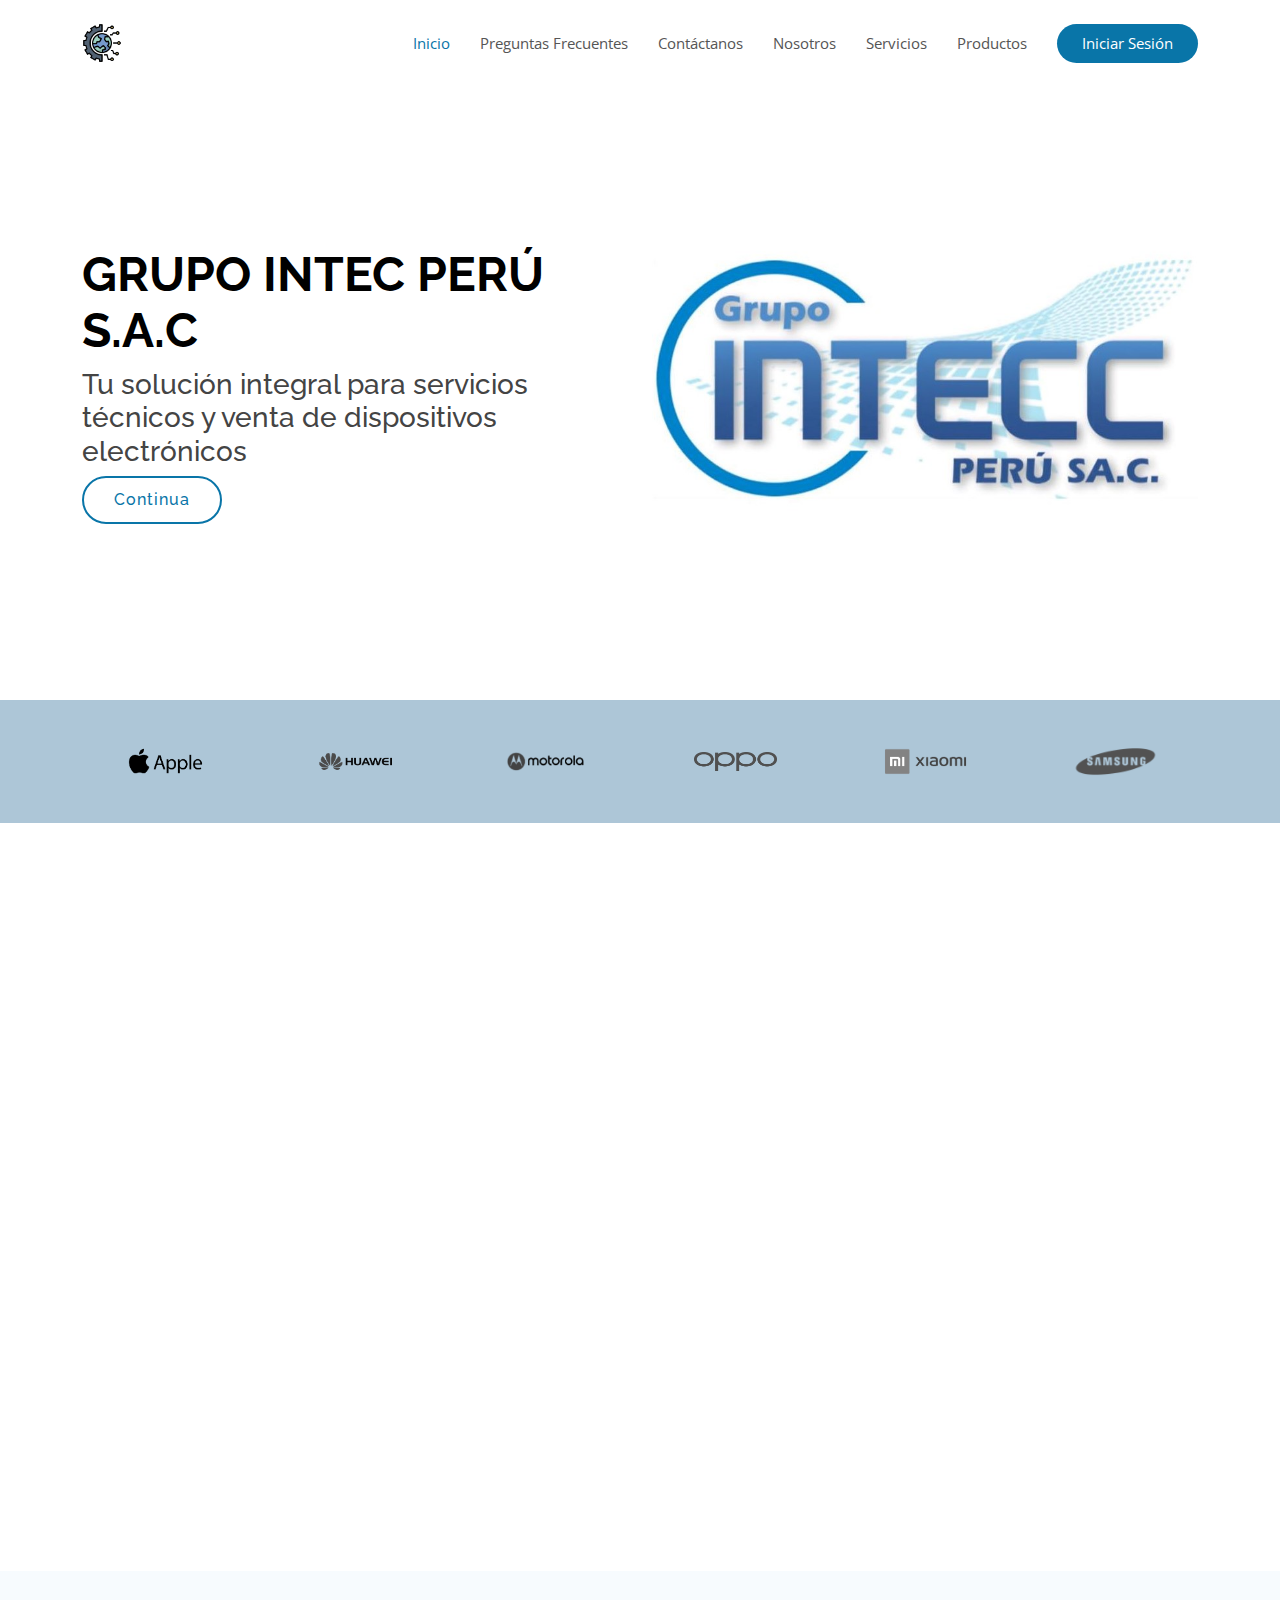
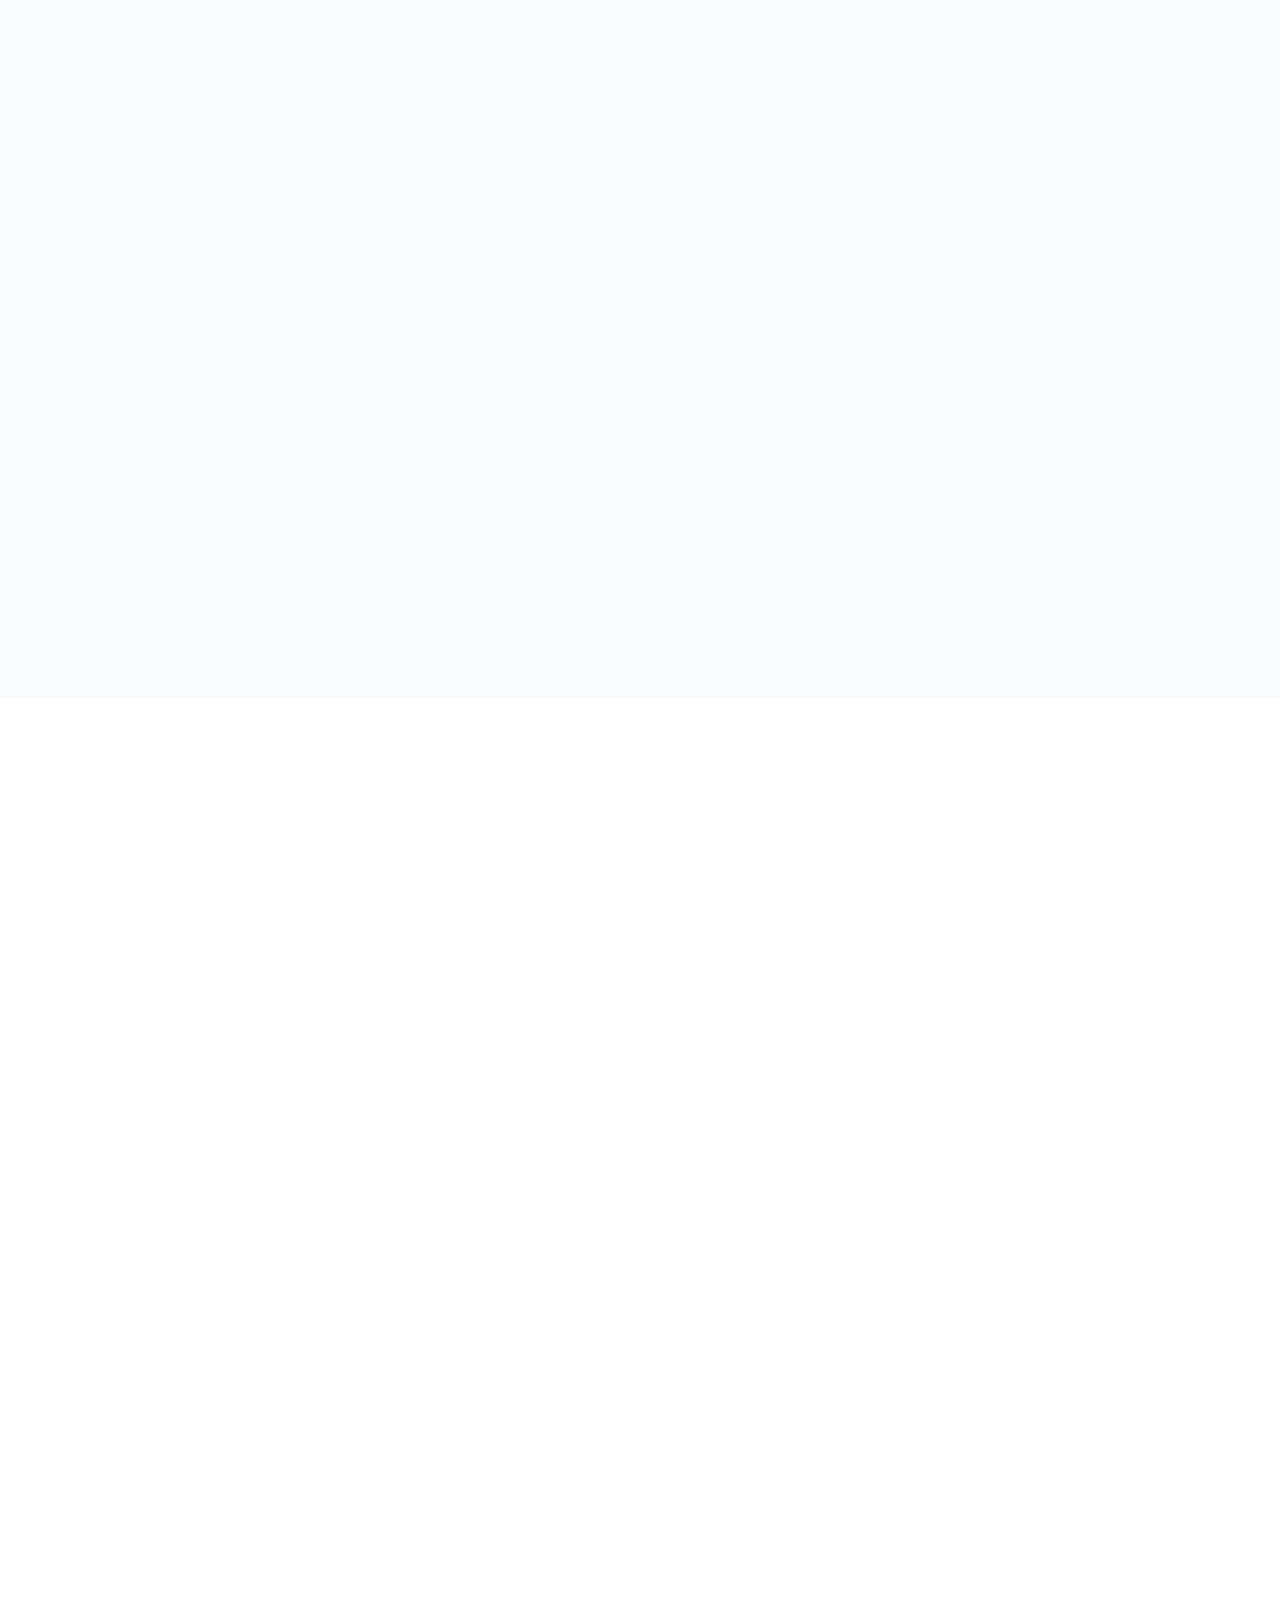
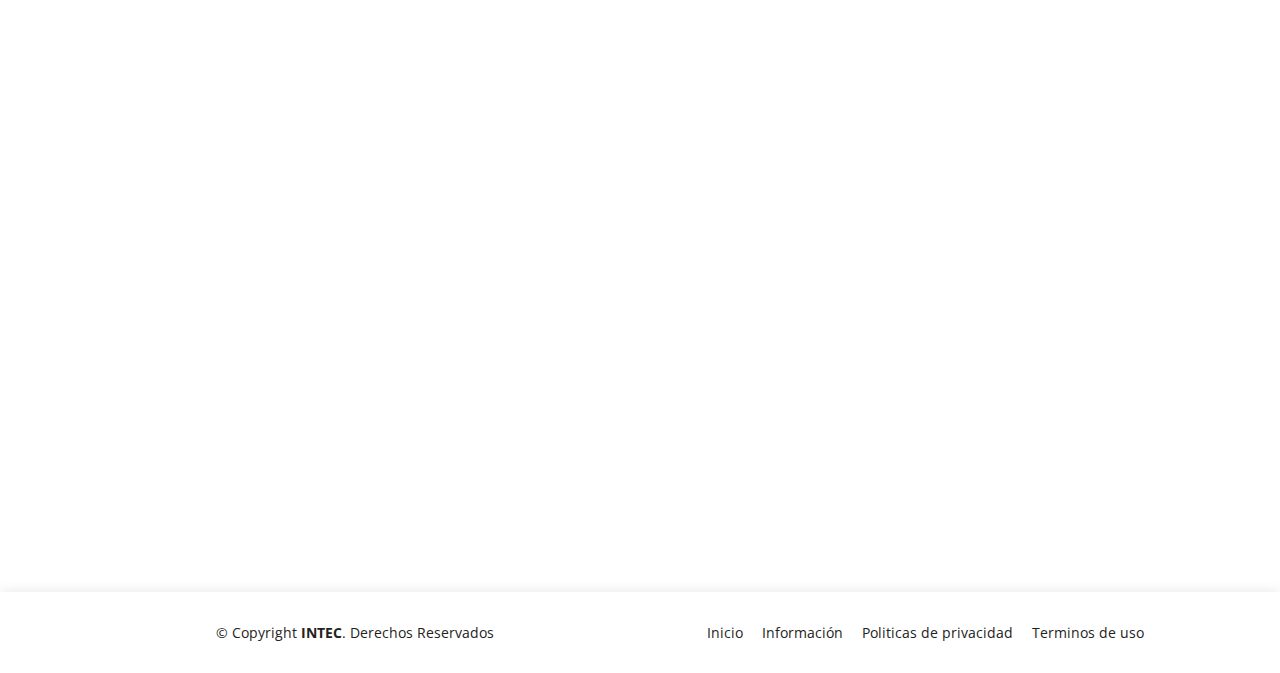
<file: index.html>
<!DOCTYPE html>
<html lang="en">

<head>
  <meta charset="utf-8">
  <meta content="width=device-width, initial-scale=1.0" name="viewport">
  <!-- Titulo de la pestaña -->
  <title>INTEC</title>
  <meta content="" name="description">
  <meta content="" name="keywords">

  <!-- Icono de pestaña -->
  <link href="assets/img/intec.png" rel="icon"> 
  <link href="assets/img/apple-touch-icon.png" rel="apple-touch-icon">

  <!-- Google Fonts (FUENTES) -->
  <link href="https://fonts.googleapis.com/css?family=Open+Sans:300,300i,400,400i,600,600i,700,700i|Raleway:300,300i,400,400i,500,500i,600,600i,700,700i|Poppins:300,300i,400,400i,500,500i,600,600i,700,700i" rel="stylesheet">

  <!-- Vendor CSS Files (BOOTSTRAP -->
  <link href="assets/vendor/aos/aos.css" rel="stylesheet">
  <link href="assets/vendor/bootstrap/css/bootstrap.min.css" rel="stylesheet">
  <link href="assets/vendor/bootstrap-icons/bootstrap-icons.css" rel="stylesheet">
  <link href="assets/vendor/boxicons/css/boxicons.min.css" rel="stylesheet">
  <link href="assets/vendor/glightbox/css/glightbox.min.css" rel="stylesheet">
  <link href="assets/vendor/remixicon/remixicon.css" rel="stylesheet">
  <link href="assets/vendor/swiper/swiper-bundle.min.css" rel="stylesheet">

  <!-- Template Main CSS File (CSS PRINCIPAL) -->
  <link href="assets/css/style.css" rel="stylesheet">

</head>

<body>

  <!-- ======= Header ======= -->
  <header id="header" class="fixed-top d-flex align-items-center">
    <div class="container d-flex align-items-center justify-content-between">

      <div class="logo">
        <h1><a href="index.html"><img src="assets/img/intec.png" alt="" class="img-fluid"></a></a></h1>
      </div>

      <nav id="navbar" class="navbar">
        <ul>
          <li><a class="nav-link scrollto active" href="#hero">Inicio</a></li>
          <li><a class="nav-link scrollto" href="#faq">Preguntas Frecuentes</a></li>
          <li><a class="nav-link scrollto" href="#contact">Contáctanos</a></li>
          <li><a class="nav-link scrollto" href="nosotros.html">Nosotros</a></li>
          <li><a class="nav-link scrollto" href="servicios.html">Servicios</a></li>
          <li><a class="nav-link scrollto " href="catalogo1/paginadeventa.html">Productos</a></li>
          <li><a class="getstarted scrollto" href="#about">Iniciar Sesión</a></li> <!-- ======= Eliminar ======= -->
        </ul>
        <i class="bi bi-list mobile-nav-toggle"></i>
      </nav><!-- .navbar -->

    </div>
  </header><!-- End Header -->

  <!-- ======= Hero Section ======= -->
  <section id="hero" class="d-flex align-items-center">

    <div class="container">
      <div class="row">
        <div class="col-lg-6 pt-5 pt-lg-0 order-2 order-lg-1 d-flex flex-column justify-content-center">
          <h1 data-aos="fade-up">GRUPO INTEC PERÚ S.A.C</h1>
          <h3 data-aos="fade-up" data-aos-delay="300">Tu solución integral para servicios técnicos y 
            venta de dispositivos electrónicos
          </h3>
          <!-- data-aos="fade-up" data-aos-delay="300"-->
          <div data-aos="fade-up" data-aos-delay="800">
          <!-- data-aos="fade-up" data-aos-delay="300"-->
            <a href="#about" class="btn-get-started scrollto">Continua</a>
          </div>
        </div>
        <div class="col-lg-6 order-1 order-lg-2 hero-img" data-aos="fade-left" data-aos-delay="200">
          <img src="assets/img/imagengrupointecc.png" class="img-fluid animated" alt="">
        </div>
      </div>
    </div>

  </section><!-- End Hero -->

  <main id="main">

    <!-- ======= Clients Section ======= -->
    <section id="clients" class="clients clients">
      <div class="container">

        <div class="row">

          <div class="col-lg-2 col-md-4 col-6">
            <img src="assets/img/proveedores/apple.png" class="img-fluid" alt="" data-aos="zoom-in">
          </div>

          <div class="col-lg-2 col-md-4 col-6">
            <img src="assets/img/proveedores/huawei.png" class="img-fluid" alt="" data-aos="zoom-in" data-aos-delay="100">
          </div>

          <div class="col-lg-2 col-md-4 col-6">
            <img src="assets/img/proveedores/motorola.png" class="img-fluid" alt="" data-aos="zoom-in" data-aos-delay="200">
          </div>

          <div class="col-lg-2 col-md-4 col-6">
            <img src="assets/img/proveedores/oppo.png" class="img-fluid" alt="" data-aos="zoom-in" data-aos-delay="300">
          </div>

          <div class="col-lg-2 col-md-4 col-6">
            <img src="assets/img/proveedores/redmi.png" class="img-fluid" alt="" data-aos="zoom-in" data-aos-delay="400">
          </div>

          <div class="col-lg-2 col-md-4 col-6">
            <img src="assets/img/proveedores/samsung.png" class="img-fluid" alt="" data-aos="zoom-in" data-aos-delay="500">
          </div>

        </div>

      </div>
    </section><!-- End Clients Section -->

    <!-- ======= About Us Section ======= -->
    <section id="about" class="about">
      <div class="container">

        <div class="section-title" data-aos="fade-up">
          <h2>Acerca de GRUPO INTEC PERU S.A.C</h2>
        </div>

        <div class="row content">
          <div class="col-lg-6" data-aos="fade-up" data-aos-delay="150">
            <p>
              Intec es más que una simple empresa de tecnología; somos un equipo apasionado por brindar soluciones integrales que optimicen tu experiencia con los dispositivos electrónicos.
            </p>
            <ul>
              <li><i class="ri-check-double-line"></i> Soluciones integrales para tus necesidades tecnológicas</li>
              <li><i class="ri-check-double-line"></i> Amplia gama de productos electrónicos</li>
              <li><i class="ri-check-double-line"></i> Plataforma online completa y fácil de usarse</li>
            </ul>
          </div>
          <div class="col-lg-6 pt-4 pt-lg-0" data-aos="fade-up" data-aos-delay="300">
            <p>
              Contamos con un equipo de profesionales altamente capacitados y en constante actualización, quienes te brindarán una atención personalizada y de calidad en todo momento.
            </p>
            <a href="#" class="btn-learn-more">Ver más</a>
          </div>
        </div>

      </div>
    </section><!-- End About Us Section -->

    <!-- ======= Counts Section ======= -->
    <section id="counts" class="counts">
      <div class="container">

        <div class="row">
          <div class="image col-xl-5 d-flex align-items-stretch justify-content-center justify-content-xl-start" data-aos="fade-right" data-aos-delay="150">
            <img src="assets/img/counts-img.svg" alt="" class="img-fluid">
          </div>

          <div class="col-xl-7 d-flex align-items-stretch pt-4 pt-xl-0" data-aos="fade-left" data-aos-delay="300">
            <div class="content d-flex flex-column justify-content-center">
              <div class="row">
                <div class="col-md-6 d-md-flex align-items-md-stretch">
                  <div class="count-box">
                    <i class="bi bi-emoji-smile"></i>
                    <span data-purecounter-start="0" data-purecounter-end="80" data-purecounter-suffix="%" data-purecounter-duration="1" class="purecounter"></span>
                    <p><strong>Clientes Felices</strong> y satisfechos con nuestros productos y servicios cada mes</p>
                  </div>
                </div>

                <div class="col-md-6 d-md-flex align-items-md-stretch">
                  <div class="count-box">
                    <i class="bi bi-journal-richtext"></i>
                    <span data-purecounter-start="0" data-purecounter-end="10" data-purecounter-duration="1" class="purecounter"></span>
                    <p><strong>Tipos de servicios técnicos</strong> para diversos dispositivos electrónicos.</p>
                  </div>
                </div>

                <div class="col-md-6 d-md-flex align-items-md-stretch">
                  <div class="count-box">
                    <i class="bi bi-clock"></i>
                    <span data-purecounter-start="0" data-purecounter-end="13" data-purecounter-duration="1" class="purecounter"></span>
                    <p><strong>Años de experiencia</strong> en el mercado local ofreciendo servicio de calidad.</p>
                  </div>
                </div>

                <div class="col-md-6 d-md-flex align-items-md-stretch">
                  <div class="count-box">
                    <i class="bi bi-award"></i>
                    <span data-purecounter-start="0" data-purecounter-end="65" data-purecounter-duration="1" class="purecounter"></span>
                    <p><strong>Reconocimiento nacional</strong> dado que Intec ocupa este puesto dentro de las 100 mejores empresas en el Perú. </p>
                  </div>
                </div>
              </div>
            </div><!-- End .content-->
          </div>
        </div>

      </div>
    </section><!-- End Counts Section -->

    <!-- ======= Testimonials Section ======= -->
    <section id="testimonials" class="testimonials section-bg">
      <div class="container">

        <div class="section-title" data-aos="fade-up">
          <h2>Testimonios</h2>
          <p>Experiencia de nuestros clientes</p>
        </div>

        <div class="testimonials-slider swiper" data-aos="fade-up" data-aos-delay="100">
          <div class="swiper-wrapper">

            <div class="swiper-slide">
              <div class="testimonial-wrap">
                <div class="testimonial-item">
                  <img src="assets/img/testimonials/testimonials-1.jpg" class="testimonial-img" alt="">
                  <h3>Pedro Diaz</h3>
                  <h4>PROFESOR</h4>
                  <p>
                    <i class="bx bxs-quote-alt-left quote-icon-left"></i>
                    Estaba buscando una nueva laptop para mis estudios y en INTEC Perú 
                    encontré la selección perfecta. Tienen de todo, desde opciones económicas 
                    hasta laptops gaming de alta gama. Me impresionó particularmentesu amplia 
                    gama de marcas y modelos. El personal también fue muy conocedor y me ayudó 
                    a elegir la laptop ideal para mis necesidades. Estoy muy contento con mi 
                    compra y definitivamente recomendaría INTEC Perú a cualquiera que busque un 
                    nuevo dispositivo.
                    <i class="bx bxs-quote-alt-right quote-icon-right"></i>
                  </p>
                </div>
              </div>
            </div><!-- End testimonial item -->

            <div class="swiper-slide">
              <div class="testimonial-wrap">
                <div class="testimonial-item">
                  <img src="assets/img/testimonials/testimonials-2.jpg" class="testimonial-img" alt="">
                  <h3>María García</h3>
                  <h4>EMPRESARIA</h4>
                  <p>
                    <i class="bx bxs-quote-alt-left quote-icon-left"></i>
                    Mi computadora se bloqueó inesperadamente y necesitaba arreglarla con urgencia. 
                    Llamé a INTEC Perú y me enviaron un técnico de inmediato. El técnico fue muy 
                    profesional y eficiente, y pudo diagnosticar y solucionar el problema rápidamente. 
                    Me quedé muy impresionada con la respuesta rápida y el servicio de calidad de INTEC Perú.    
                    <i class="bx bxs-quote-alt-right quote-icon-right"></i>
                  </p>
                </div>
              </div>
            </div><!-- End testimonial item -->

            <div class="swiper-slide">
              <div class="testimonial-wrap">
                <div class="testimonial-item">
                  <img src="assets/img/testimonials/testimonials-3.jpg" class="testimonial-img" alt="">
                  <h3>Lucía Martínez</h3>
                  <h4>PROFESORA</h4>
                  <p>
                    <i class="bx bxs-quote-alt-left quote-icon-left"></i>
                    He sido una clienta fiel de INTEC Perú durante muchos años. Siempre me 
                    han brindado un excelente servicio y productos de alta calidad. Sé que
                    siempre puedo contar con ellos para que tengan lo que necesito y me brinden
                    el soporte que necesito. INTEC Perú es un verdadero socio en mi vida tecnológica. 
                    <i class="bx bxs-quote-alt-right quote-icon-right"></i>
                  </p>
                </div>
              </div>
            </div><!-- End testimonial item -->

            <div class="swiper-slide">
              <div class="testimonial-wrap">
                <div class="testimonial-item">
                  <img src="assets/img/testimonials/testimonials-4.jpg" class="testimonial-img" alt="">
                  <h3>Juan Rodriguez</h3>
                  <h4>FOTOGRAFO</h4>
                  <p>
                    <i class="bx bxs-quote-alt-left quote-icon-left"></i>
                    Me encanta comprar en INTEC Perú porque puedo encontrar todo lo que necesito
                    en un solo lugar. Tienen una amplia selección de dispositivos, accesorios e 
                    incluso software. También aprecio que ofrezcan soporte técnico, así que sé que 
                    siempre puedo obtener ayuda si la necesito. INTEC Perú es mi ventanilla única 
                    para todas mis necesidades de TI.                    
                    <i class="bx bxs-quote-alt-right quote-icon-right"></i>
                  </p>
                </div>
              </div>
            </div><!-- End testimonial item -->

            <div class="swiper-slide">
              <div class="testimonial-wrap">
                <div class="testimonial-item">
                  <img src="assets/img/testimonials/testimonials-5.jpg" class="testimonial-img" alt="">
                  <h3>Gabriel Sánchez</h3>
                  <h4>DISEÑADOR GRAFICO/h4>
                  <p>
                    <i class="bx bxs-quote-alt-left quote-icon-left"></i>
                    INTEC Perú es mi tienda preferida para todas mis necesidades de TI. Siempre tienen
                    los últimos dispositivos y accesorios en stock, y sus precios siempre son justos. 
                    El personal también es muy amable y servicial. Nunca he tenido una mala experiencia 
                    en INTEC Perú y definitivamente los recomendaría a cualquiera.                    
                    <i class="bx bxs-quote-alt-right quote-icon-right"></i>
                  </p>
                </div>
              </div>
            </div><!-- End testimonial item -->

          </div>
          <div class="swiper-pagination"></div>
        </div>

      </div>
    </section><!-- End Testimonials Section -->

   

   

    <!-- ======= F.A.Q Section ======= -->
    <section id="faq" class="faq">
      <div class="container">

        <div class="section-title" data-aos="fade-up">
          <h2>Preguntas Frecuentes</h2>
        </div>

        <div class="row faq-item d-flex align-items-stretch" data-aos="fade-up" data-aos-delay="100">
          <div class="col-lg-5">
            <i class="ri-question-line"></i>
            <h4>1. ¿Qué tipo de dispositivos vende INTEC Perú?</h4>
          </div>
          <div class="col-lg-7">
            <p>
              INTEC Perú ofrece una amplia gama de dispositivos, incluyendo: Computadoras, laptops, tablets, 
              smartphones, impresoras, escáneres, monitores, accesorios para computadoras, entre otros.
            </p>
          </div>
        </div><!-- End F.A.Q Item-->

        <div class="row faq-item d-flex align-items-stretch" data-aos="fade-up" data-aos-delay="200">
          <div class="col-lg-5">
            <i class="ri-question-line"></i>
            <h4>2. ¿Qué marcas de dispositivos vende INTEC Perú?</h4>
          </div>
          <div class="col-lg-7">
            <p>
              INTEC Perú vende una variedad de marcas reconocidas, como: Dell, HP, Lenovo, ASUS, Acer, Samsung, 
              Apple, Brother, Epson, Logitech, etc.
            </p>
          </div>
        </div><!-- End F.A.Q Item-->

        <div class="row faq-item d-flex align-items-stretch" data-aos="fade-up" data-aos-delay="300">
          <div class="col-lg-5">
            <i class="ri-question-line"></i>
            <h4>3. ¿Qué precios tienen los dispositivos en INTEC Perú?</h4>
          </div>
          <div class="col-lg-7">
            <p>
              INTEC Perú ofrece precios competitivos en todos sus dispositivos. Puede encontrar más información 
              sobre los precios en nuestro sitio web o contactando a nuestro servicio al cliente.            
            </p>
          </div>
        </div><!-- End F.A.Q Item-->

        <div class="row faq-item d-flex align-items-stretch" data-aos="fade-up" data-aos-delay="400">
          <div class="col-lg-5">
            <i class="ri-question-line"></i>
            <h4>4. ¿Qué tipo de soporte técnico ofrece INTEC Perú?</h4>
          </div>
          <div class="col-lg-7">
            <p>
              INTEC Perú ofrece una variedad de opciones de soporte técnico, incluyendo:
              soporte en sitio, 
              soporte remoto, 
              soporte telefónico, 
              soporte por correo electrónico, etc.</p>
          </div>
        </div><!-- End F.A.Q Item-->

        <div class="row faq-item d-flex align-items-stretch" data-aos="fade-up" data-aos-delay="500">
          <div class="col-lg-5">
            <i class="ri-question-line"></i>
            <h4>5. ¿Cómo puedo realizar una compra en INTEC Perú?</h4>
          </div>
          <div class="col-lg-7">
            <p>
              Puede realizar una compra en INTEC Perú de las siguientes maneras:
              en nuestra tienda física, 
              en nuestro sitio web, 
              por teléfono, 
              por correo electrónico. 
              También ofrecemos opciones de financiamiento para que pueda comprar los dispositivos
              que necesita sin tener que pagar todo el costo de inmediato.            
            </p>
          </div>
        </div><!-- End F.A.Q Item-->

      </div>
    </section><!-- End F.A.Q Section -->

    <!-- ======= Contact Section ======= -->
    <section id="contact" class="contact">
      <div class="container">

        <div class="section-title" data-aos="fade-up">
          <h2>Contáctanos</h2>
        </div>

        <div class="row">

          <div class="col-lg-4 col-md-6" data-aos="fade-up" data-aos-delay="100">
            <div class="contact-about">
              <h3>INTEC</h3>
              <p>Tu solución integral para servicios técnicos y venta de dispositivos electrónicos.</p>
              <div class="social-links">
                <a href="https://x.com/i/flow/login" class="twitter"><i class="bi bi-twitter"></i></a>
                <a href="https://www.facebook.com" class="facebook"><i class="bi bi-facebook"></i></a>
                <a href="https://www.instagram.com/" class="instagram"><i class="bi bi-instagram"></i></a>
                <a href="https://www.linkedin.com/" class="linkedin"><i class="bi bi-linkedin"></i></a>
              </div>
            </div>
          </div>

          <div class="col-lg-3 col-md-6 mt-4 mt-md-0" data-aos="fade-up" data-aos-delay="200">
            <div class="info">
              <div>
                <i class="ri-map-pin-line"></i>
                <p>Av. Arequipa 4610 - Lima, Perú</p>
              </div>

              <div>
                <i class="ri-mail-send-line"></i>
                <p>intecperu@gmail.com</p>
              </div>

              <div>
                <i class="ri-phone-line"></i>
                <p>+51 916 507 690</p>
              </div>

            </div>
          </div>

          <div class="col-lg-5 col-md-12" data-aos="fade-up" data-aos-delay="300">
            <form action="forms/contact.php" method="post" role="form" class="php-email-form">
              <div class="form-group">
                <input type="text" name="name" class="form-control" id="name" placeholder="Ingrese su nombre" required>
              </div>
              <div class="form-group">
                <input type="email" class="form-control" name="email" id="email" placeholder="Ingrese su correo" required>
              </div>
              <div class="form-group">
                <input type="text" class="form-control" name="subject" id="subject" placeholder="Asunto" required>
              </div>
              <div class="form-group">
                <textarea class="form-control" name="message" rows="5" placeholder="Mensaje" required></textarea>
              </div>
              <div class="my-3">
                <div class="loading">Cargando</div>
                <div class="error-message"></div>
                <div class="sent-message">Tu mensaje a sido enviado. Gracias</div>
              </div>
              <div class="text-center"><button type="submit">Envíar</button></div>
            </form>
          </div>

        </div>

      </div>
    </section><!-- End Contact Section -->

  </main><!-- End #main -->

  <!-- ======= Footer ======= -->
  <footer id="footer">
    <div class="container">
      <div class="row d-flex align-items-center">
        <div class="col-lg-6 text-lg-left text-center">
          <div class="copyright">
            &copy; Copyright <strong>INTEC</strong>. Derechos Reservados
          </div>

        </div>
        <div class="col-lg-6">
          <nav class="footer-links text-lg-right text-center pt-2 pt-lg-0">
            <a href="index.html" class="scrollto">Inicio</a>
            <a href="index.html" class="scrollto">Información</a>
            <a href="#">Politicas de privacidad</a>
            <a href="#">Terminos de uso</a>
          </nav>
        </div>
      </div>
    </div>
  </footer><!-- End Footer -->

  <a href="#" class="back-to-top d-flex align-items-center justify-content-center">
    <i class="bi bi-arrow-up-short"></i>
  </a>

  <!-- Vendor JS Files -->
  <script src="assets/vendor/purecounter/purecounter_vanilla.js"></script>
  <script src="assets/vendor/aos/aos.js"></script>
  <script src="assets/vendor/bootstrap/js/bootstrap.bundle.min.js"></script>
  <script src="assets/vendor/glightbox/js/glightbox.min.js"></script>
  <script src="assets/vendor/isotope-layout/isotope.pkgd.min.js"></script>
  <script src="assets/vendor/swiper/swiper-bundle.min.js"></script>
  <script src="assets/vendor/php-email-form/validate.js"></script>

  <!-- Template Main JS File -->
  <script src="assets/js/main.js"></script>

</body>

</html>
</file>
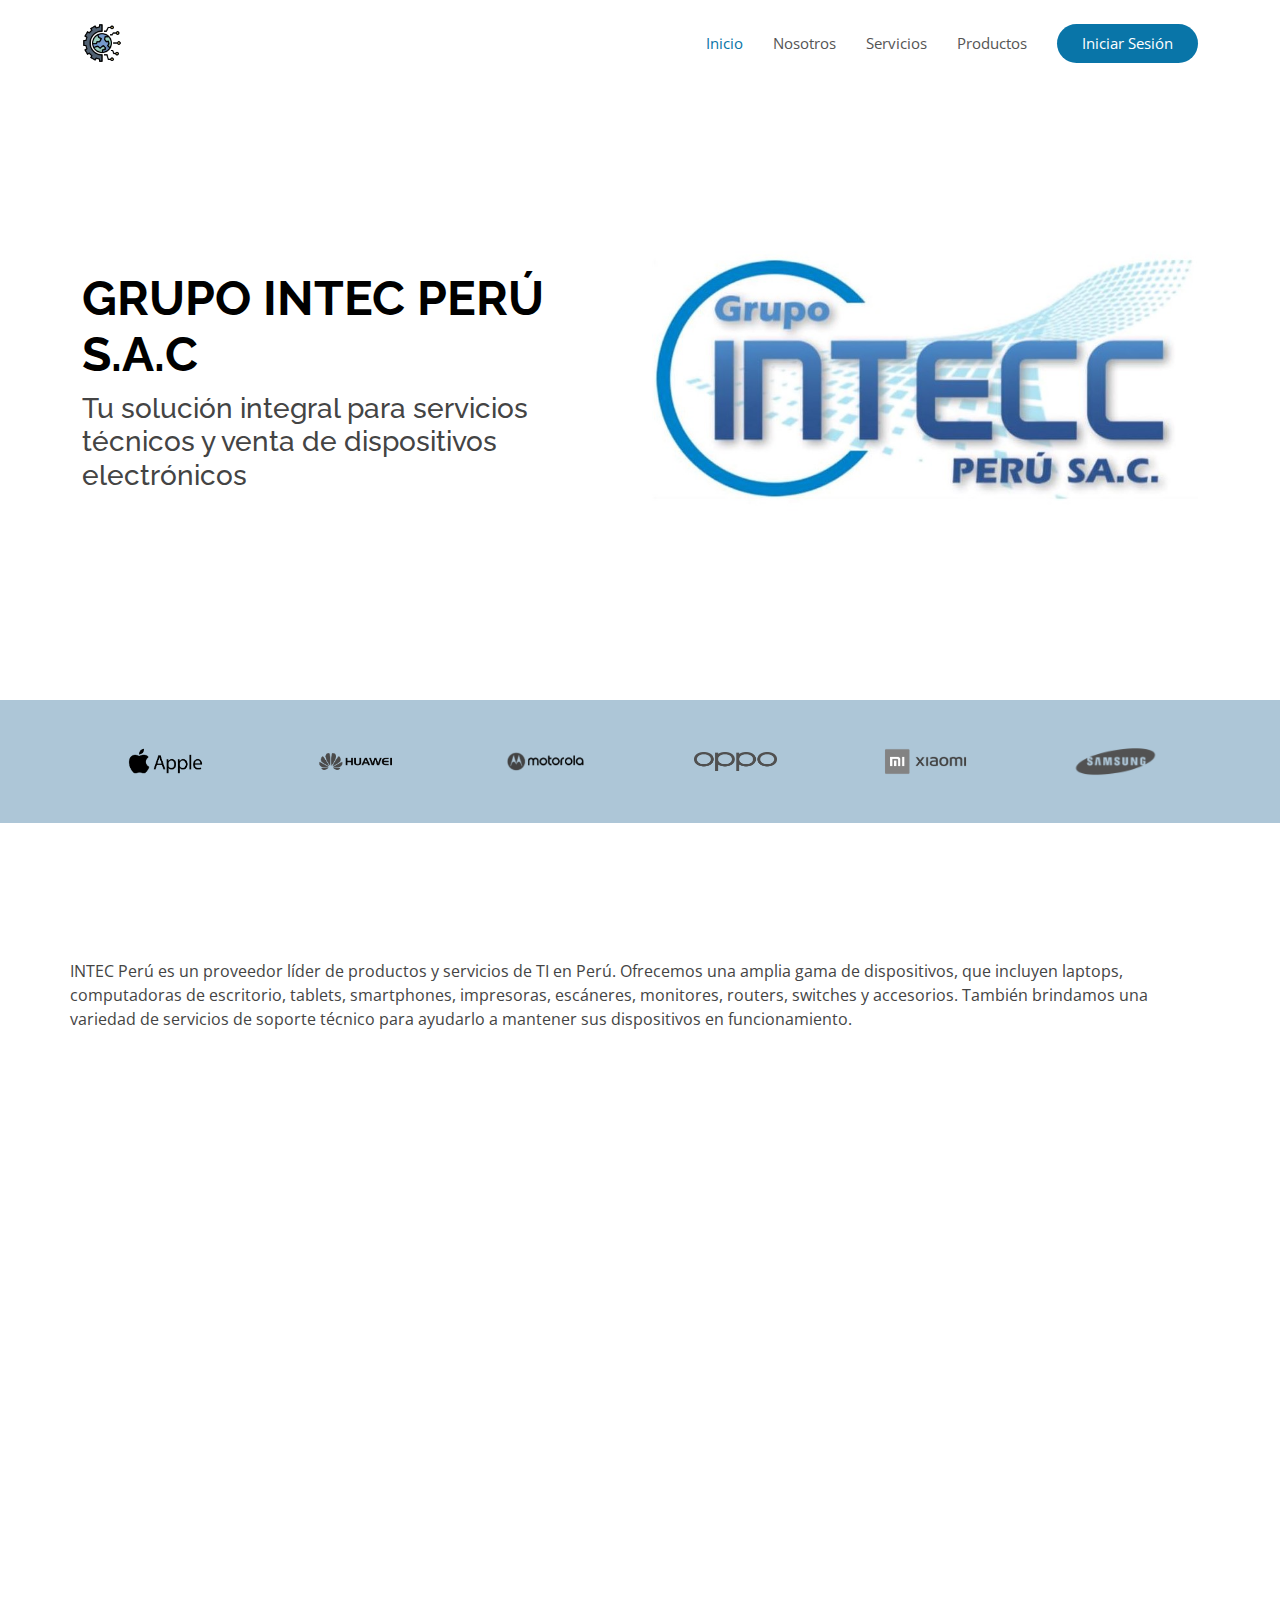
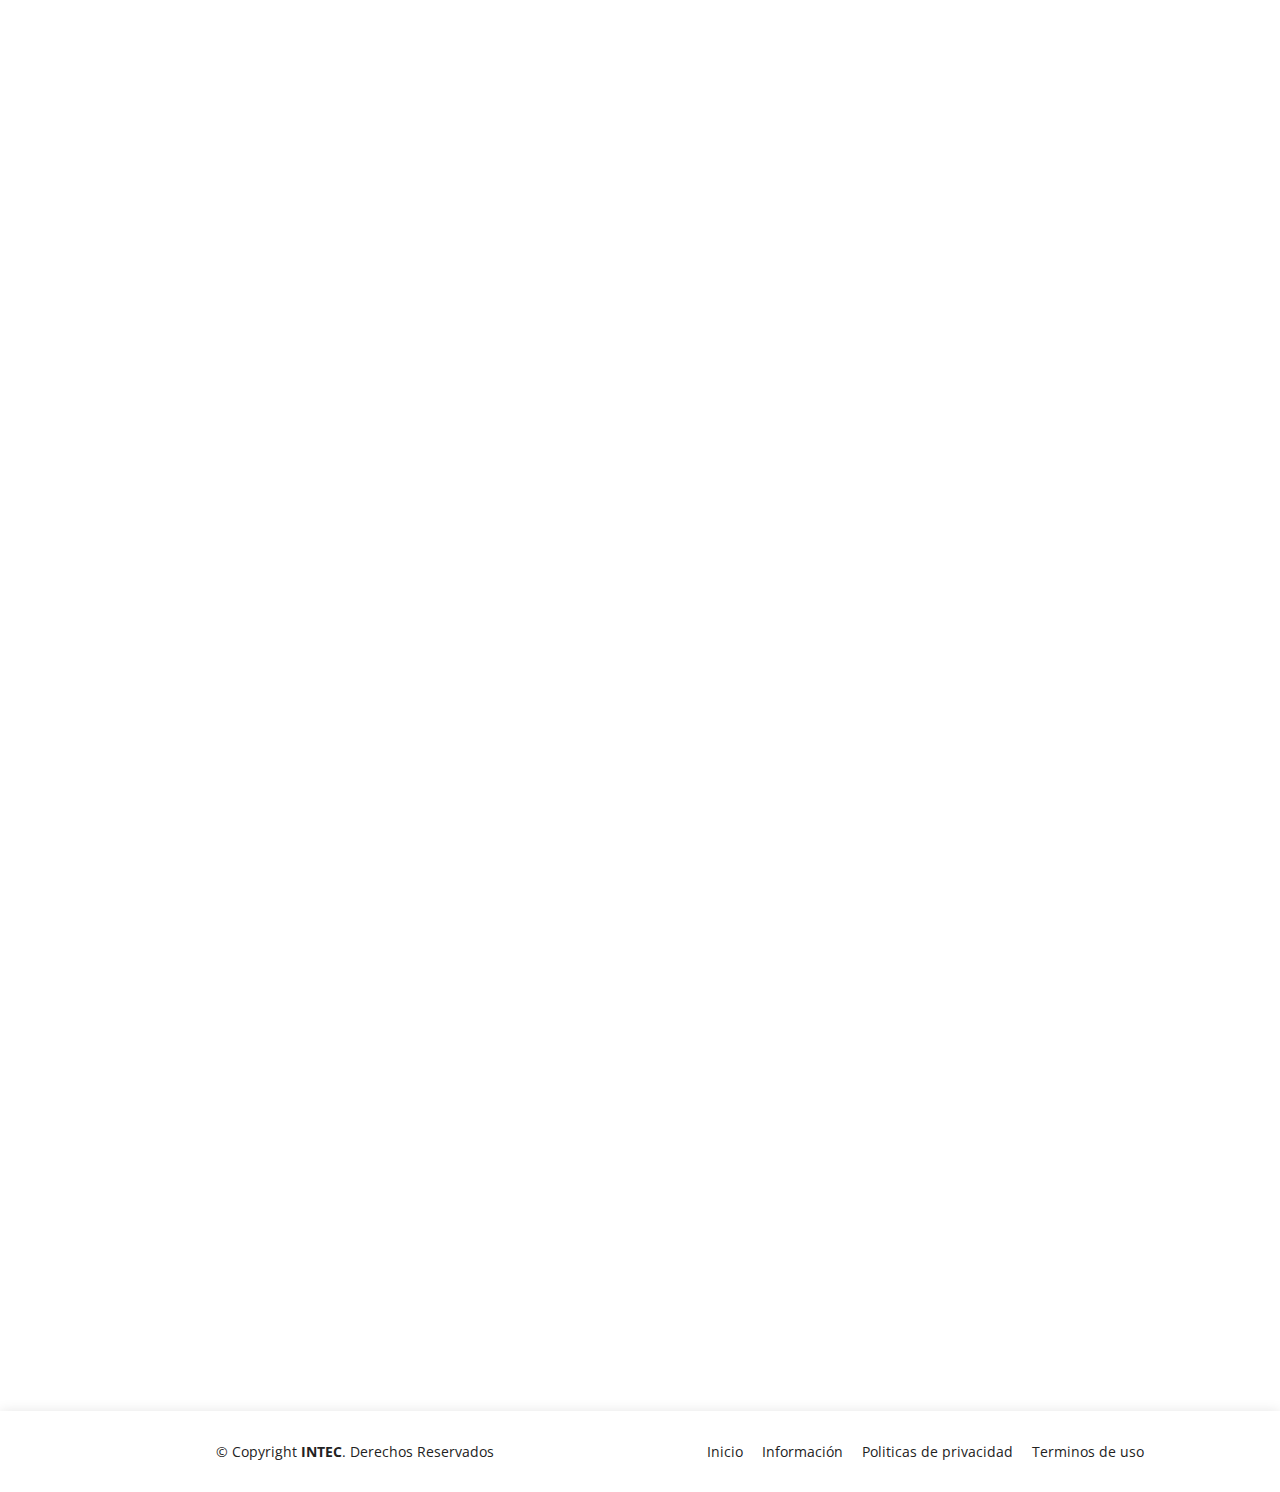
<file: nosotros.html>
<!DOCTYPE html>
<html lang="en">

<head>
  <meta charset="utf-8">
  <meta content="width=device-width, initial-scale=1.0" name="viewport">

  <title>INTEC</title>
  <meta content="" name="description">
  <meta content="" name="keywords">

  <!-- Favicons -->
  <link href="assets/img/intec.png" rel="icon">
  <link href="assets/img/apple-touch-icon.png" rel="apple-touch-icon">

  <!-- Google Fonts -->
  <link
    href="https://fonts.googleapis.com/css?family=Open+Sans:300,300i,400,400i,600,600i,700,700i|Raleway:300,300i,400,400i,500,500i,600,600i,700,700i|Poppins:300,300i,400,400i,500,500i,600,600i,700,700i"
    rel="stylesheet">

  <!-- Vendor CSS Files -->
  <link href="assets/vendor/aos/aos.css" rel="stylesheet">
  <link href="assets/vendor/bootstrap/css/bootstrap.min.css" rel="stylesheet">
  <link href="assets/vendor/bootstrap-icons/bootstrap-icons.css" rel="stylesheet">
  <link href="assets/vendor/boxicons/css/boxicons.min.css" rel="stylesheet">
  <link href="assets/vendor/glightbox/css/glightbox.min.css" rel="stylesheet">
  <link href="assets/vendor/remixicon/remixicon.css" rel="stylesheet">
  <link href="assets/vendor/swiper/swiper-bundle.min.css" rel="stylesheet">

  <!-- Template Main CSS File -->
  <link href="assets/css/style.css" rel="stylesheet">

</head>

<body>

  <!-- ======= Header ======= -->
  <header id="header" class="fixed-top d-flex align-items-center">
    <div class="container d-flex align-items-center justify-content-between">

      <div class="logo">
        <h1><a href="index.html"><img src="assets/img/intec.png" alt="" class="img-fluid"></a></a></h1>
      </div>

      <nav id="navbar" class="navbar">
        <ul>
          <li><a class="nav-link scrollto active" href="index.html">Inicio</a></li>
          <li><a class="nav-link scrollto" href="nosotros.html">Nosotros</a></li>
          <li><a class="nav-link scrollto" href="servicios.html">Servicios</a></li>
          <li><a class="nav-link scrollto " href="catalogo1/paginadeventa.html">Productos</a></li>
          <li><a class="getstarted scrollto" href="#about">Iniciar Sesión</a></li><!-- ======= Eliminar ======= -->
        </ul>
        <i class="bi bi-list mobile-nav-toggle"></i>
      </nav><!-- .navbar -->

    </div>
  </header><!-- End Header -->

  <!-- ======= Hero Section ======= -->
  <section id="hero" class="d-flex align-items-center">

    <div class="container">
      <div class="row">
        <div class="col-lg-6 pt-5 pt-lg-0 order-2 order-lg-1 d-flex flex-column justify-content-center">
          <h1 data-aos="fade-up">GRUPO INTEC PERÚ S.A.C</h1>
          <h3 data-aos="fade-up" data-aos-delay="400">Tu solución integral para servicios técnicos y venta de
            dispositivos electrónicos</h3>
        </div>
        <div class="col-lg-6 order-1 order-lg-2 hero-img" data-aos="fade-left" data-aos-delay="200">
          <img src="assets/img/imagengrupointecc.png" class="img-fluid animated" alt="">
        </div>
      </div>
    </div>

  </section><!-- End Hero -->

  <main id="main">

    <!-- ======= Clients Section ======= -->
    <section id="clients" class="clients clients">
      <div class="container">

        <div class="row">

          <div class="col-lg-2 col-md-4 col-6">
            <img src="assets/img/proveedores/apple.png" class="img-fluid" alt="" data-aos="zoom-in">
          </div>

          <div class="col-lg-2 col-md-4 col-6">
            <img src="assets/img/proveedores/huawei.png" class="img-fluid" alt="" data-aos="zoom-in"
              data-aos-delay="100">
          </div>

          <div class="col-lg-2 col-md-4 col-6">
            <img src="assets/img/proveedores/motorola.png" class="img-fluid" alt="" data-aos="zoom-in"
              data-aos-delay="200">
          </div>

          <div class="col-lg-2 col-md-4 col-6">
            <img src="assets/img/proveedores/oppo.png" class="img-fluid" alt="" data-aos="zoom-in" data-aos-delay="300">
          </div>

          <div class="col-lg-2 col-md-4 col-6">
            <img src="assets/img/proveedores/redmi.png" class="img-fluid" alt="" data-aos="zoom-in"
              data-aos-delay="400">
          </div>

          <div class="col-lg-2 col-md-4 col-6">
            <img src="assets/img/proveedores/samsung.png" class="img-fluid" alt="" data-aos="zoom-in"
              data-aos-delay="500">
          </div>

        </div>

      </div>
    </section><!-- End Clients Section -->

    <!-- ======= About Us Section ======= -->
    <section id="about" class="about">
      <div class="container">

        <div class="section-title" data-aos="fade-up">
          <h2>Acerca de INTEC</h2>
        </div>

        <div class="row content">
          INTEC Perú es un proveedor líder de productos y servicios de TI en Perú. Ofrecemos una amplia gama de
          dispositivos, que incluyen laptops, computadoras de escritorio, tablets, smartphones, impresoras, escáneres,
          monitores, routers, switches y accesorios. También brindamos una variedad de servicios de soporte técnico para
          ayudarlo a mantener sus dispositivos en funcionamiento.

        </div>

        <section id="more-services" class="more-services">
          <div class="container">

            <div class="row">

              <div class="col-md-6 d-flex align-items-stretch mt-4">
                <div class="card" style='background-image: url("assets/img/more-services-3.jpg");' data-aos="fade-up"
                  data-aos-delay="100">
                  <div class="card-body">
                    <h5 class="card-title"><a href="">Misión</a></h5>
                    <p class="card-text">Brindar a nuestros clientes las mejores soluciones de TI posibles para
                      satisfacer sus necesidades y ayudarlos a alcanzar sus objetivos.</p>
                  </div>
                </div>
              </div>
              <div class="col-md-6 d-flex align-items-stretch mt-4">
                <div class="card" style='background-image: url("assets/img/more-services-4.jpg");' data-aos="fade-up"
                  data-aos-delay="200">
                  <div class="card-body">
                    <h5 class="card-title"><a href="">Visión</a></h5>
                    <p class="card-text">Ser el referente indiscutible en tecnología e innovación en Perú, impulsando la transformación digital de empresas
                       y personas con soluciones tecnológicas de vanguardia y un servicio de soporte técnico excepcional.</p>
                  </div>
                </div>
              </div>
            </div>

          </div>
        </section><!-- End More Services Section -->

      </div>
    </section><!-- End About Us Section -->


    <!-- ======= Services Section ======= -->
    <section id="services" class="services">
      <div class="container">

        <div class="section-title" data-aos="fade-up">
          <h2>Valores</h2>
        </div>

        <div class="row">
          <div class="col-md-6 col-lg-3 d-flex align-items-stretch mb-5 mb-lg-0">
            <div class="icon-box" data-aos="fade-up" data-aos-delay="100">
              <div class="icon"><i class="bx bxl-dribbble"></i></div>
              <h4 class="title">Enfoque en el cliente</h4>
              <p class="description">Estamos comprometidos a brindar a nuestros clientes una experiencia excepcional.</p>
            </div>
          </div>
          <div class="col-md-6 col-lg-3 d-flex align-items-stretch mb-5 mb-lg-0">
            <div class="icon-box" data-aos="fade-up" data-aos-delay="200">
              <div class="icon"><i class="bx bx-file"></i></div>
              <h4 class="title">Calidad</h4>
              <p class="description">Nos esforzamos por brindar productos y servicios de alta calidad que cumplan o superen las expectativas de nuestros clientes.</p>
            </div>
          </div>

          <div class="col-md-6 col-lg-3 d-flex align-items-stretch mb-5 mb-lg-0">
            <div class="icon-box" data-aos="fade-up" data-aos-delay="300">
              <div class="icon"><i class="bx bx-tachometer"></i></div>
              <h4 class="title">Innovación</h4>
              <p class="description">Constantemente innovamos para ofrecer a nuestros clientes las últimas y mejores soluciones de TI.</p>
            </div>
          </div>

          <div class="col-md-6 col-lg-3 d-flex align-items-stretch mb-5 mb-lg-0">
            <div class="icon-box" data-aos="fade-up" data-aos-delay="400">
              <div class="icon"><i class="bx bx-world"></i></div>
              <h4 class="title">Integridad</h4>
              <p class="description">Conducimos nuestro negocio con honestidad y ética.</p>
            </div>
          </div>

        </div>

      </div>
    </section><!-- End Services Section -->
    <section id="about" class="about">
      <div class="container">
        <div class="row content">
          <div class="col-lg-6" data-aos="fade-up" data-aos-delay="150">

            <h4 class="title">Nuestro compromiso con usted:</h4>
            <ul>
              <li><i class="ri-check-double-line"></i>Le proporcionaremos una amplia selección de productos y servicios de TI de alta calidad.</li>
              <li><i class="ri-check-double-line"></i>Le ofreceremos precios competitivos.</li>
              <li><i class="ri-check-double-line"></i>Le brindaremos un excelente servicio al cliente.</li>
              <li><i class="ri-check-double-line"></i>Lo ayudaremos a encontrar las soluciones de TI adecuadas para sus necesidades.</li>
              <li><i class="ri-check-double-line"></i>Lo apoyaremos con nuestro personal calificado y experimentado..</li>

            </ul>
          </div>
          <div class="col-lg-6 pt-4 pt-lg-0" data-aos="fade-up" data-aos-delay="300">
            <h4 class="title">Beneficios de elegir INTEC:</h4>
            <ul>
              <li><i class="ri-check-double-line"></i>Tenemos una amplia experiencia en la industria de TI.</li>
              <li><i class="ri-check-double-line"></i>Somos un socio confiable y de confianza.</li>
              <li><i class="ri-check-double-line"></i>Le brindaremos un excelente servicio al cliente.</li>
              <li><i class="ri-check-double-line"></i>Podemos ayudarlo a ahorrar dinero en sus costos de TI.</li>
              <li><i class="ri-check-double-line"></i>Podemos ayudarlo a mejorar su productividad.</li>
              <li><i class="ri-check-double-line"></i>Podemos ayudarlo a proteger sus datos y su negocio.</li>
            </ul>
          </div>
        </div>

      </div>
    </section><!-- End About Us Section -->
   <!-- ======= Contact Section ======= -->
   <section id="contact" class="contact">
    <div class="container">

      <div class="section-title" data-aos="fade-up">
        <h2>Contáctanos</h2>
      </div>

      <div class="row">

        <div class="col-lg-4 col-md-6" data-aos="fade-up" data-aos-delay="100">
          <div class="contact-about">
            <h3>INTEC</h3>
            <p>Tu solución integral para servicios técnicos y venta de dispositivos electrónicos.</p>
            <div class="social-links">
              <a href="https://x.com/i/flow/login" class="twitter"><i class="bi bi-twitter"></i></a>
              <a href="https://www.facebook.com/profile.php?id=61559834317238" class="facebook"><i class="bi bi-facebook"></i></a>
              <a href="https://www.instagram.com/bussinesintec/" class="instagram"><i class="bi bi-instagram"></i></a>
              <a href="https://www.linkedin.com/" class="linkedin"><i class="bi bi-linkedin"></i></a>
            </div>
          </div>
        </div>

        <div class="col-lg-3 col-md-6 mt-4 mt-md-0" data-aos="fade-up" data-aos-delay="200">
          <div class="info">
            <div>
              <i class="ri-map-pin-line"></i>
              <p>Av. Arequipa 4610 - Lima, Perú</p>
            </div>

            <div>
              <i class="ri-mail-send-line"></i>
              <p>intecperu@gmail.com</p>
            </div>

            <div>
              <i class="ri-phone-line"></i>
              <p>+51 916 507 690</p>
            </div>

          </div>
        </div>

        <div class="col-lg-5 col-md-12" data-aos="fade-up" data-aos-delay="300">
          <form action="forms/contact.php" method="post" role="form" class="php-email-form">
            <div class="form-group">
              <input type="text" name="name" class="form-control" id="name" placeholder="Ingrese su nombre" required>
            </div>
            <div class="form-group">
              <input type="email" class="form-control" name="email" id="email" placeholder="Ingrese su correo" required>
            </div>
            <div class="form-group">
              <input type="text" class="form-control" name="subject" id="subject" placeholder="Asunto" required>
            </div>
            <div class="form-group">
              <textarea class="form-control" name="message" rows="5" placeholder="Mensaje" required></textarea>
            </div>
            <div class="my-3">
              <div class="loading">Cargando</div>
              <div class="error-message"></div>
              <div class="sent-message">Tu mensaje a sido enviado. Gracias</div>
            </div>
            <div class="text-center"><button type="submit">Envíar</button></div>
          </form>
        </div>

      </div>

    </div>
  </section><!-- End Contact Section -->

</main><!-- End #main -->

<!-- ======= Footer ======= -->
<footer id="footer">
  <div class="container">
    <div class="row d-flex align-items-center">
      <div class="col-lg-6 text-lg-left text-center">
        <div class="copyright">
          &copy; Copyright <strong>INTEC</strong>. Derechos Reservados
        </div>

      </div>
      <div class="col-lg-6">
        <nav class="footer-links text-lg-right text-center pt-2 pt-lg-0">
          <a href="index.html" class="scrollto">Inicio</a>
          <a href="index.html" class="scrollto">Información</a>
          <a href="#">Politicas de privacidad</a>
          <a href="#">Terminos de uso</a>
        </nav>
      </div>
    </div>
  </div>
</footer><!-- End Footer -->

<a href="#" class="back-to-top d-flex align-items-center justify-content-center"><i class="bi bi-arrow-up-short"></i></a>

<!-- Vendor JS Files -->
<script src="assets/vendor/purecounter/purecounter_vanilla.js"></script>
<script src="assets/vendor/aos/aos.js"></script>
<script src="assets/vendor/bootstrap/js/bootstrap.bundle.min.js"></script>
<script src="assets/vendor/glightbox/js/glightbox.min.js"></script>
<script src="assets/vendor/isotope-layout/isotope.pkgd.min.js"></script>
<script src="assets/vendor/swiper/swiper-bundle.min.js"></script>
<script src="assets/vendor/php-email-form/validate.js"></script>

<!-- Template Main JS File -->
<script src="assets/js/main.js"></script>

</body>

</html>
</file>
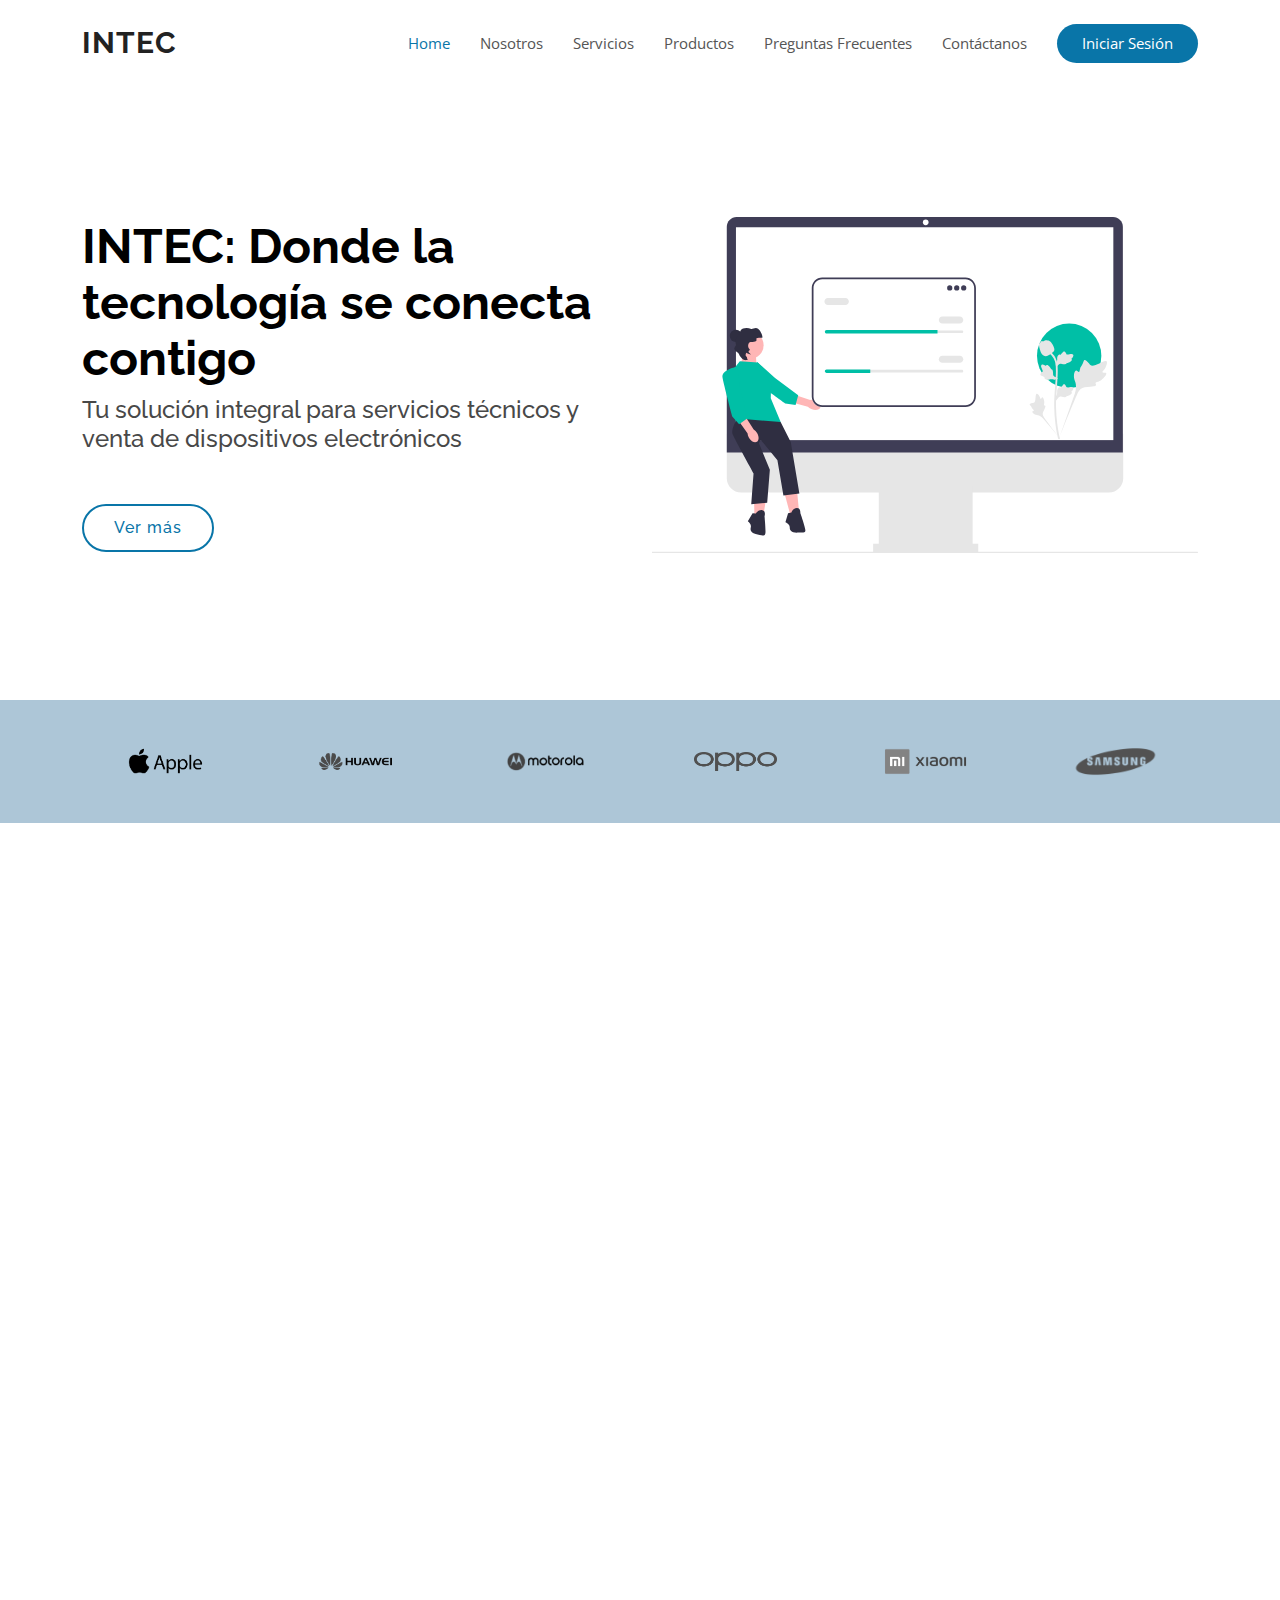
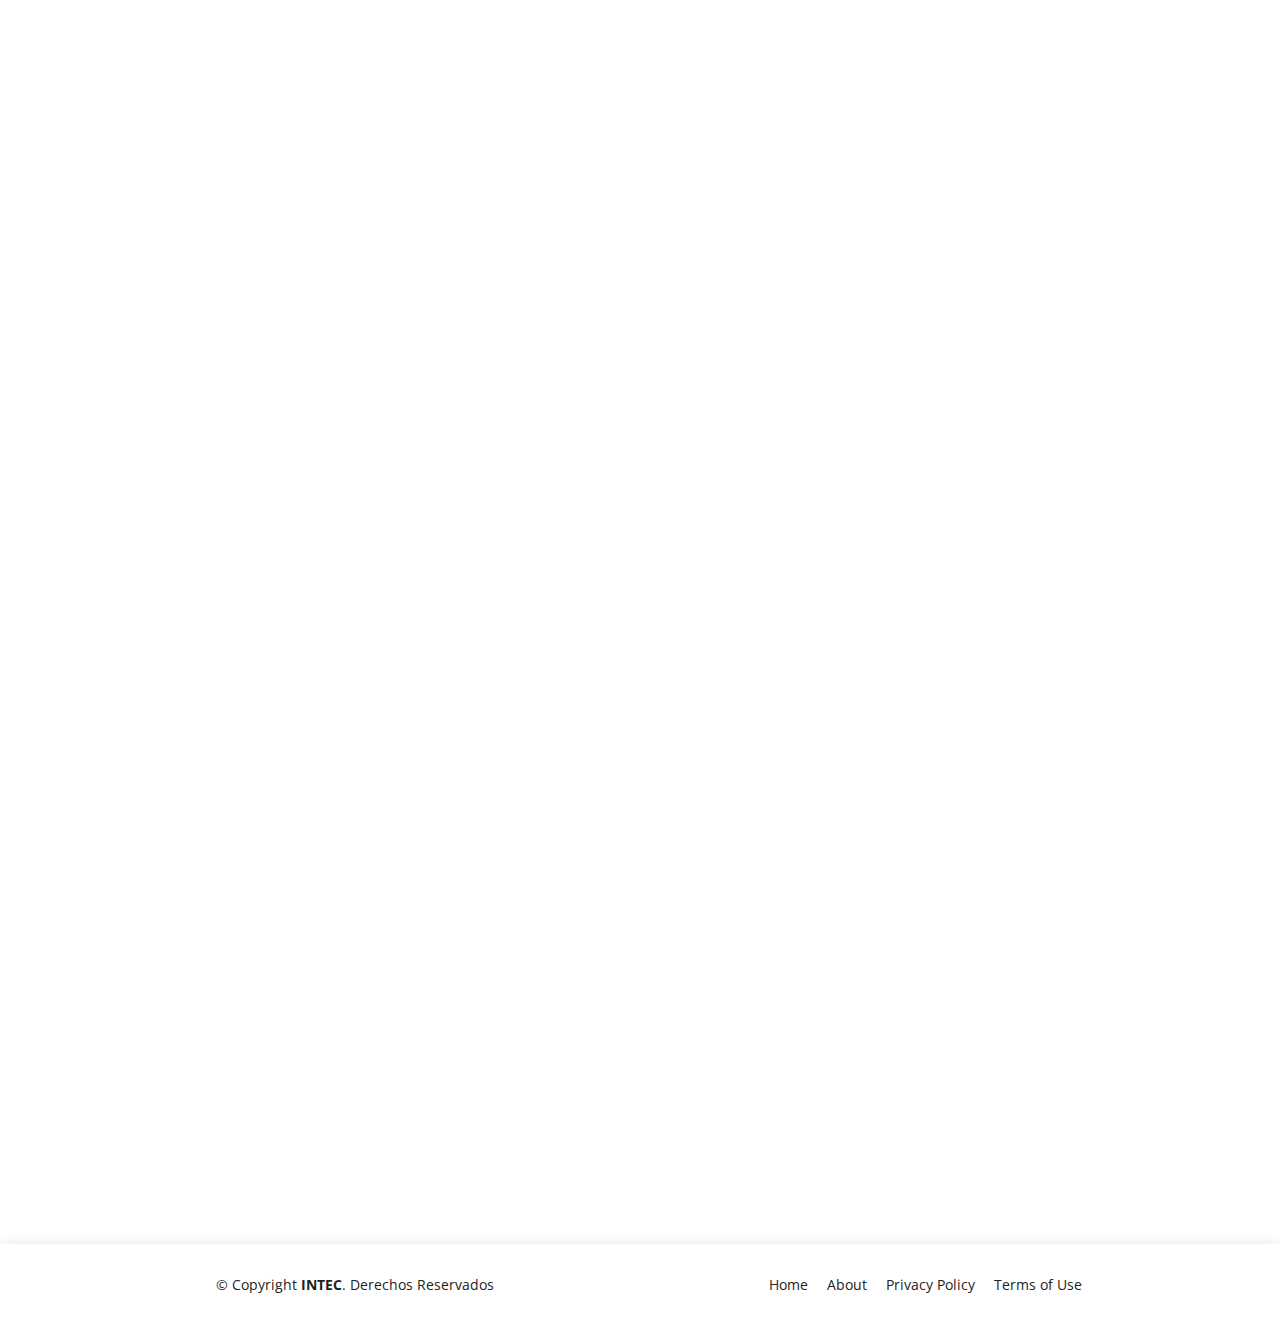
<file: productos.html>
<!DOCTYPE html>
<html lang="en">

<head>
  <meta charset="utf-8">
  <meta content="width=device-width, initial-scale=1.0" name="viewport">

  <title>INTEC PERU</title>
  <meta content="" name="description">
  <meta content="" name="keywords">

  <!-- Favicons -->
  <link href="assets/img/intec.png" rel="icon">
  <link href="assets/img/apple-touch-icon.png" rel="apple-touch-icon">

  <!-- Google Fonts -->
  <link href="https://fonts.googleapis.com/css?family=Open+Sans:300,300i,400,400i,600,600i,700,700i|Raleway:300,300i,400,400i,500,500i,600,600i,700,700i|Poppins:300,300i,400,400i,500,500i,600,600i,700,700i" rel="stylesheet">

  <!-- Vendor CSS Files -->
  <link href="assets/vendor/aos/aos.css" rel="stylesheet">
  <link href="assets/vendor/bootstrap/css/bootstrap.min.css" rel="stylesheet">
  <link href="assets/vendor/bootstrap-icons/bootstrap-icons.css" rel="stylesheet">
  <link href="assets/vendor/boxicons/css/boxicons.min.css" rel="stylesheet">
  <link href="assets/vendor/glightbox/css/glightbox.min.css" rel="stylesheet">
  <link href="assets/vendor/remixicon/remixicon.css" rel="stylesheet">
  <link href="assets/vendor/swiper/swiper-bundle.min.css" rel="stylesheet">

  <!-- Template Main CSS File -->
  <link href="assets/css/style.css" rel="stylesheet">

</head>

<body>

  <!-- ======= Header ======= -->
  <header id="header" class="fixed-top d-flex align-items-center">
    <div class="container d-flex align-items-center justify-content-between">

      <div class="logo">
        <h1><a href="index.html">INTEC</a></h1>
        <!-- Uncomment below if you prefer to use an image logo -->
        <!-- <a href="index.html"><img src="assets/img/logo.png" alt="" class="img-fluid"></a>-->
      </div>

      <nav id="navbar" class="navbar">
        <ul>
          <li><a class="nav-link scrollto active" href="#hero">Home</a></li>
          <li><a class="nav-link scrollto" href="#about">Nosotros</a></li>
          <li><a class="nav-link scrollto" href="#services">Servicios</a></li>
          <li><a class="nav-link scrollto " href="#portfolio">Productos</a></li>
          <li><a class="nav-link scrollto" href="#pricing">Preguntas Frecuentes</a></li>
          <li><a class="nav-link scrollto" href="#contact">Contáctanos</a></li>
          <li><a class="getstarted scrollto" href="#about">Iniciar Sesión</a></li>
        </ul>
        <i class="bi bi-list mobile-nav-toggle"></i>
      </nav><!-- .navbar -->

    </div>
  </header><!-- End Header -->

  <!-- ======= Hero Section ======= -->
  <section id="hero" class="d-flex align-items-center">

    <div class="container">
      <div class="row">
        <div class="col-lg-6 pt-5 pt-lg-0 order-2 order-lg-1 d-flex flex-column justify-content-center">
          <h1 data-aos="fade-up">INTEC: Donde la tecnología se conecta contigo</h1>
          <h2 data-aos="fade-up" data-aos-delay="400">Tu solución integral para servicios técnicos y venta de dispositivos electrónicos</h2>
          <div data-aos="fade-up" data-aos-delay="800">
            <a href="#about" class="btn-get-started scrollto">Ver más</a>
          </div>
        </div>
        <div class="col-lg-6 order-1 order-lg-2 hero-img" data-aos="fade-left" data-aos-delay="200">
          <img src="assets/img/undraw_online_stats_0g94.svg" class="img-fluid animated" alt="">
        </div>
      </div>
    </div>

  </section><!-- End Hero -->

  <main id="main">

    <!-- ======= Clients Section ======= -->
    <section id="clients" class="clients clients">
      <div class="container">

        <div class="row">

          <div class="col-lg-2 col-md-4 col-6">
            <img src="assets/img/proveedores/apple.png" class="img-fluid" alt="" data-aos="zoom-in">
          </div>

          <div class="col-lg-2 col-md-4 col-6">
            <img src="assets/img/proveedores/huawei.png" class="img-fluid" alt="" data-aos="zoom-in" data-aos-delay="100">
          </div>

          <div class="col-lg-2 col-md-4 col-6">
            <img src="assets/img/proveedores/motorola.png" class="img-fluid" alt="" data-aos="zoom-in" data-aos-delay="200">
          </div>

          <div class="col-lg-2 col-md-4 col-6">
            <img src="assets/img/proveedores/oppo.png" class="img-fluid" alt="" data-aos="zoom-in" data-aos-delay="300">
          </div>

          <div class="col-lg-2 col-md-4 col-6">
            <img src="assets/img/proveedores/redmi.png" class="img-fluid" alt="" data-aos="zoom-in" data-aos-delay="400">
          </div>

          <div class="col-lg-2 col-md-4 col-6">
            <img src="assets/img/proveedores/samsung.png" class="img-fluid" alt="" data-aos="zoom-in" data-aos-delay="500">
          </div>

        </div>

      </div>
    </section><!-- End Clients Section -->

    <!-- ======= Portfolio Section ======= -->
    <section id="portfolio" class="portfolio">
      <div class="container">

        <div class="section-title" data-aos="fade-up">
          <h2>Productos</h2>
          <p>Dispositivos electrónicos de la más alta calidad</p>
        </div>

        <div class="row" data-aos="fade-up" data-aos-delay="200">
          <div class="col-lg-12 d-flex justify-content-center">
            <ul id="portfolio-flters">
              <li data-filter="*" class="filter-active">All</li>
              <li data-filter=".filter-celular">Celulares</li>
              <li data-filter=".filter-laptops">Laptops</li>
              <li data-filter=".filter-impresoras">Impresoras</li>
              <li data-filter=".filter-audifonos">Audifonos</li>
              <li data-filter=".filter-componentes">Componentes de PC</li>
              <li data-filter=".filter-otros">Otros</li>
            </ul>
          </div>
        </div>

        <div class="row portfolio-container" data-aos="fade-up" data-aos-delay="400">

          <div class="col-lg-4 col-md-6 portfolio-item filter-celular">
            <div class="portfolio-wrap">
              <img src="assets/img/portfolio/i11.jpg" class="img-fluid" alt="">
              <div class="portfolio-info">
                <h4>Iphone 11</h4>
                <p>Apple</p>
                <div class="portfolio-links">
                  <a href="assets/img/portfolio/i11.jpg" data-gallery="portfolioGallery" class="portfolio-lightbox" title="App 1"><i class="bx bx-plus"></i></a>
                  <a href="portfolio-details.html" title="More Details"><i class="bx bx-link"></i></a>
                </div>
              </div>
            </div>
          </div>

          <div class="col-lg-4 col-md-6 portfolio-item filter-impresoras">
            <div class="portfolio-wrap">
              <img src="assets/img/portfolio/epson ecotank.jpg" class="img-fluid" alt="">
              <div class="portfolio-info">
                <h4>Impresora multifuncional Epson EcoTank L5590</h4>
                <p>Epson</p>
                <div class="portfolio-links">
                  <a href="assets/img/portfolio/epson ecotank.jpg" data-gallery="portfolioGallery" class="portfolio-lightbox" title="Web 3"><i class="bx bx-plus"></i></a>
                  <a href="portfolio-details.html" title="More Details"><i class="bx bx-link"></i></a>
                </div>
              </div>
            </div>
          </div>

          <div class="col-lg-4 col-md-6 portfolio-item filter-celular">
            <div class="portfolio-wrap">
              <img src="assets/img/portfolio/zflip.jpg" class="img-fluid" alt="">
              <div class="portfolio-info">
                <h4>Galaxy Z Flip5</h4>
                <p>Samsung</p>
                <div class="portfolio-links">
                  <a href="assets/img/portfolio/zflip.jpg" data-gallery="portfolioGallery" class="portfolio-lightbox" title="App 2"><i class="bx bx-plus"></i></a>
                  <a href="portfolio-details.html" title="More Details"><i class="bx bx-link"></i></a>
                </div>
              </div>
            </div>
          </div>

          <div class="col-lg-4 col-md-6 portfolio-item filter-laptops">
            <div class="portfolio-wrap">
              <img src="assets/img/portfolio/hp250.jpg" class="img-fluid" alt="">
              <div class="portfolio-info">
                <h4>Laptop HP 250 G9 15.6"</h4>
                <p>HP</p>
                <div class="portfolio-links">
                  <a href="assets/img/portfolio/portfolio-4.jpg" data-gallery="portfolioGallery" class="portfolio-lightbox" title="Card 2"><i class="bx bx-plus"></i></a>
                  <a href="portfolio-details.html" title="More Details"><i class="bx bx-link"></i></a>
                </div>
              </div>
            </div>
          </div>

          <div class="col-lg-4 col-md-6 portfolio-item filter-audifonos">
            <div class="portfolio-wrap">
              <img src="assets/img/portfolio/sony audio.jpg" class="img-fluid" alt="">
              <div class="portfolio-info">
                <h4>Audífonos con cancelación de ruido Sony WH-1000XM4</h4>
                <p>SONY</p>
                <div class="portfolio-links">
                  <a href="assets/img/portfolio/sony audio.jpg" data-gallery="portfolioGallery" class="portfolio-lightbox" title="Web 2"><i class="bx bx-plus"></i></a>
                  <a href="portfolio-details.html" title="More Details"><i class="bx bx-link"></i></a>
                </div>
              </div>
            </div>
          </div>

          <div class="col-lg-4 col-md-6 portfolio-item filter-celular">
            <div class="portfolio-wrap">
              <img src="assets/img/portfolio/honor.jpg" class="img-fluid" alt="">
              <div class="portfolio-info">
                <h4>Honor X7B</h4>
                <p>HONOR</p>
                <div class="portfolio-links">
                  <a href="assets/img/portfolio/honor.jpg" data-gallery="portfolioGallery" class="portfolio-lightbox" title="App 3"><i class="bx bx-plus"></i></a>
                  <a href="portfolio-details.html" title="More Details"><i class="bx bx-link"></i></a>
                </div>
              </div>
            </div>
          </div>

          <div class="col-lg-4 col-md-6 portfolio-item filter-componentes">
            <div class="portfolio-wrap">
              <img src="assets/img/portfolio/logitechg mouse.jpg" class="img-fluid" alt="">
              <div class="portfolio-info">
                <h4>Mouse gamer alámbrico Logitech G502</h4>
                <p>LOGITECH G</p>
                <div class="portfolio-links">
                  <a href="assets/img/portfolio/logitechg mouse.jpg" data-gallery="portfolioGallery" class="portfolio-lightbox" title="Card 1"><i class="bx bx-plus"></i></a>
                  <a href="portfolio-details.html" title="More Details"><i class="bx bx-link"></i></a>
                </div>
              </div>
            </div>
          </div>

          <div class="col-lg-4 col-md-6 portfolio-item filter-componentes">
            <div class="portfolio-wrap">
              <img src="assets/img/portfolio/teraware teclado.jpg" class="img-fluid" alt="">
              <div class="portfolio-info">
                <h4>Teclado gamer T4G Nesher</h4>
                <p>TERAWARE</p>
                <div class="portfolio-links">
                  <a href="assets/img/portfolio/teraware teclado.jpg" data-gallery="portfolioGallery" class="portfolio-lightbox" title="Card 3"><i class="bx bx-plus"></i></a>
                  <a href="portfolio-details.html" title="More Details"><i class="bx bx-link"></i></a>
                </div>
              </div>
            </div>
          </div>

          <div class="col-lg-4 col-md-6 portfolio-item filter-laptops">
            <div class="portfolio-wrap">
              <img src="assets/img/portfolio/macbbokair13.jpg" class="img-fluid" alt="">
              <div class="portfolio-info">
                <h4>MacBook Air 13</h4>
                <p>Apple</p>
                <div class="portfolio-links">
                  <a href="assets/img/portfolio/macbbokair13.jpg" data-gallery="portfolioGallery" class="portfolio-lightbox" title="Web 3"><i class="bx bx-plus"></i></a>
                  <a href="portfolio-details.html" title="More Details"><i class="bx bx-link"></i></a>
                </div>
              </div>
            </div>
          </div>

        </div>

      </div>
    </section><!-- End Portfolio Section -->

    
   <!-- ======= Contact Section ======= -->
   <section id="contact" class="contact">
    <div class="container">

      <div class="section-title" data-aos="fade-up">
        <h2>Contáctanos</h2>
      </div>

      <div class="row">

        <div class="col-lg-4 col-md-6" data-aos="fade-up" data-aos-delay="100">
          <div class="contact-about">
            <h3>INTEC</h3>
            <p>Tu solución integral para servicios técnicos y venta de dispositivos electrónicos.</p>
            <div class="social-links">
              <a href="#" class="twitter"><i class="bi bi-twitter"></i></a>
              <a href="https://www.facebook.com/profile.php?id=61559834317238" class="facebook"><i class="bi bi-facebook"></i></a>
              <a href="https://www.instagram.com/bussinesintec/" class="instagram"><i class="bi bi-instagram"></i></a>
              <a href="#" class="linkedin"><i class="bi bi-linkedin"></i></a>
            </div>
          </div>
        </div>

        <div class="col-lg-3 col-md-6 mt-4 mt-md-0" data-aos="fade-up" data-aos-delay="200">
          <div class="info">
            <div>
              <i class="ri-map-pin-line"></i>
              <p>Av. Arequipa 4610 - Lima, Perú</p>
            </div>

            <div>
              <i class="ri-mail-send-line"></i>
              <p>intecperu@gmail.com</p>
            </div>

            <div>
              <i class="ri-phone-line"></i>
              <p>+51 916 507 690</p>
            </div>

          </div>
        </div>

        <div class="col-lg-5 col-md-12" data-aos="fade-up" data-aos-delay="300">
          <form action="forms/contact.php" method="post" role="form" class="php-email-form">
            <div class="form-group">
              <input type="text" name="name" class="form-control" id="name" placeholder="Ingrese su nombre" required>
            </div>
            <div class="form-group">
              <input type="email" class="form-control" name="email" id="email" placeholder="Ingrese su correo" required>
            </div>
            <div class="form-group">
              <input type="text" class="form-control" name="subject" id="subject" placeholder="Asunto" required>
            </div>
            <div class="form-group">
              <textarea class="form-control" name="message" rows="5" placeholder="Mensaje" required></textarea>
            </div>
            <div class="my-3">
              <div class="loading">Loading</div>
              <div class="error-message"></div>
              <div class="sent-message">Your message has been sent. Thank you!</div>
            </div>
            <div class="text-center"><button type="submit">Envíar</button></div>
          </form>
        </div>

      </div>

    </div>
  </section><!-- End Contact Section -->

</main><!-- End #main -->

<!-- ======= Footer ======= -->
<footer id="footer">
  <div class="container">
    <div class="row d-flex align-items-center">
      <div class="col-lg-6 text-lg-left text-center">
        <div class="copyright">
          &copy; Copyright <strong>INTEC</strong>. Derechos Reservados
        </div>

      </div>
      <div class="col-lg-6">
        <nav class="footer-links text-lg-right text-center pt-2 pt-lg-0">
          <a href="#intro" class="scrollto">Home</a>
          <a href="#about" class="scrollto">About</a>
          <a href="#">Privacy Policy</a>
          <a href="#">Terms of Use</a>
        </nav>
      </div>
    </div>
  </div>
</footer><!-- End Footer -->

<a href="#" class="back-to-top d-flex align-items-center justify-content-center"><i class="bi bi-arrow-up-short"></i></a>

<!-- Vendor JS Files -->
<script src="assets/vendor/purecounter/purecounter_vanilla.js"></script>
<script src="assets/vendor/aos/aos.js"></script>
<script src="assets/vendor/bootstrap/js/bootstrap.bundle.min.js"></script>
<script src="assets/vendor/glightbox/js/glightbox.min.js"></script>
<script src="assets/vendor/isotope-layout/isotope.pkgd.min.js"></script>
<script src="assets/vendor/swiper/swiper-bundle.min.js"></script>
<script src="assets/vendor/php-email-form/validate.js"></script>

<!-- Template Main JS File -->
<script src="assets/js/main.js"></script>

</body>

</html>
</file>
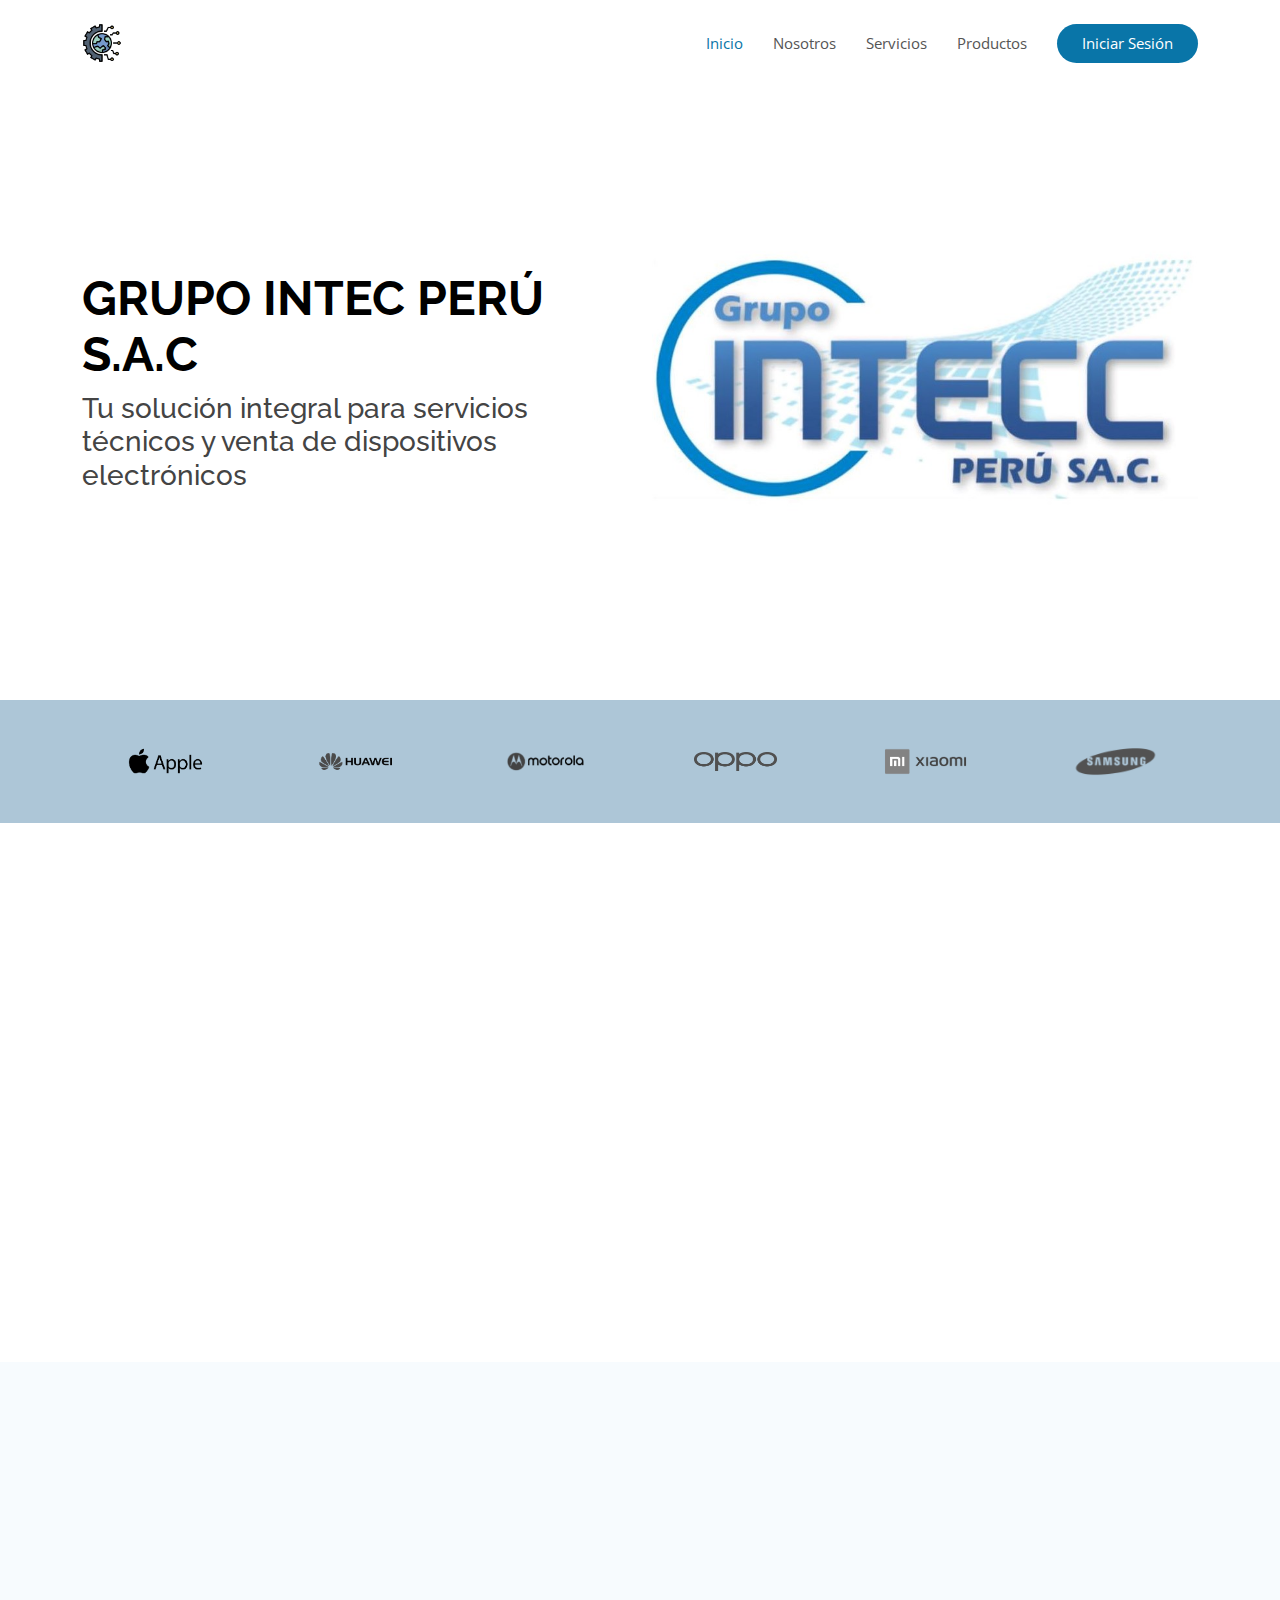
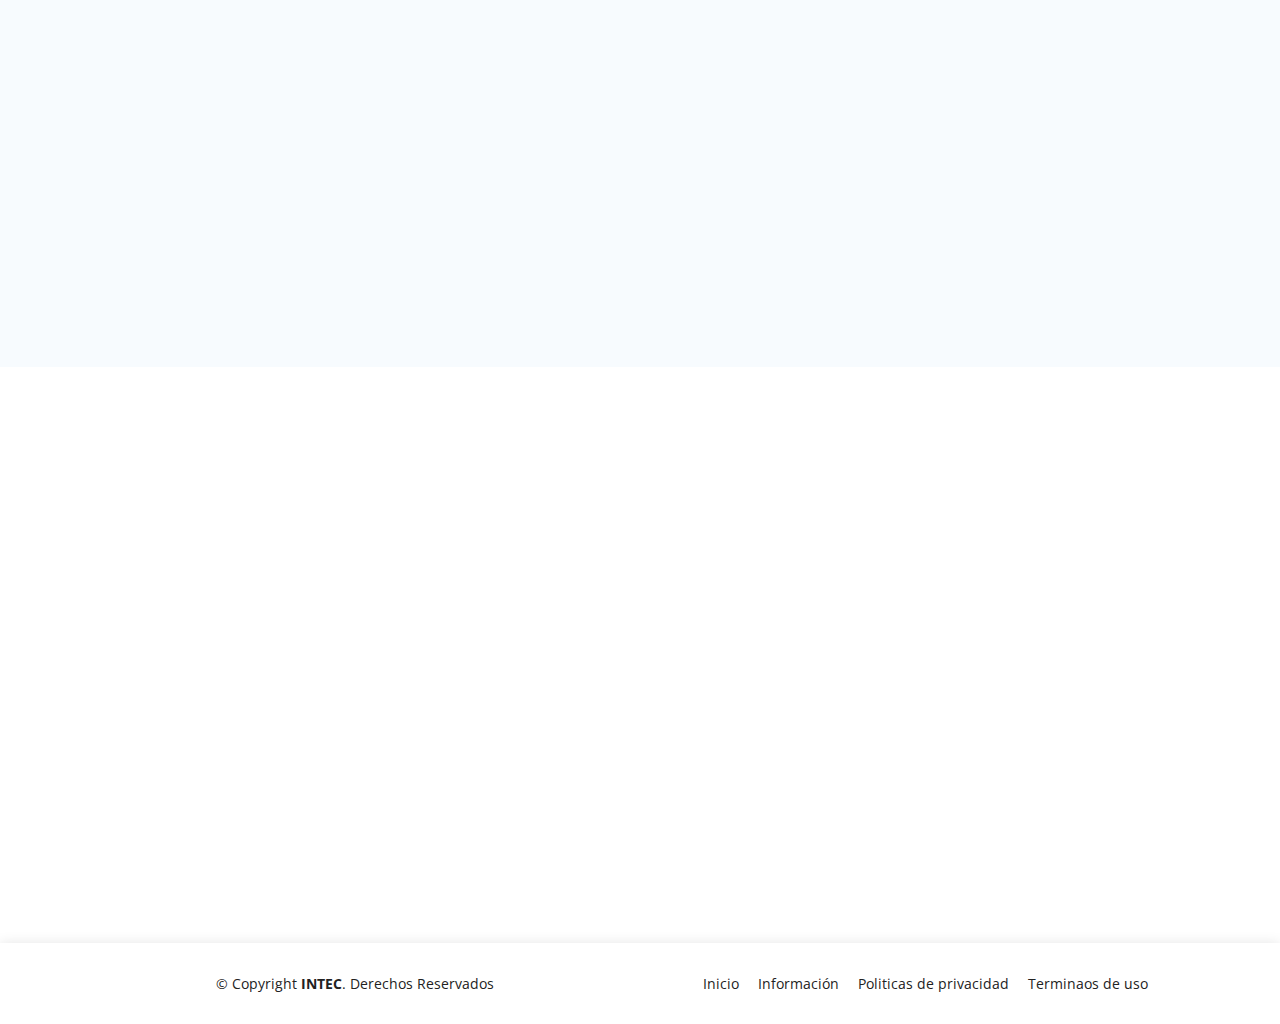
<file: servicios.html>
<!DOCTYPE html>
<html lang="en">

<head>
  <meta charset="utf-8">
  <meta content="width=device-width, initial-scale=1.0" name="viewport">

  <title>INTEC</title>
  <meta content="" name="description">
  <meta content="" name="keywords">

  <!-- Favicons -->
  <link href="assets/img/intec.png" rel="icon">
  <link href="assets/img/apple-touch-icon.png" rel="apple-touch-icon">

  <!-- Google Fonts -->
  <link href="https://fonts.googleapis.com/css?family=Open+Sans:300,300i,400,400i,600,600i,700,700i|Raleway:300,300i,400,400i,500,500i,600,600i,700,700i|Poppins:300,300i,400,400i,500,500i,600,600i,700,700i" rel="stylesheet">

  <!-- Vendor CSS Files -->
  <link href="assets/vendor/aos/aos.css" rel="stylesheet">
  <link href="assets/vendor/bootstrap/css/bootstrap.min.css" rel="stylesheet">
  <link href="assets/vendor/bootstrap-icons/bootstrap-icons.css" rel="stylesheet">
  <link href="assets/vendor/boxicons/css/boxicons.min.css" rel="stylesheet">
  <link href="assets/vendor/glightbox/css/glightbox.min.css" rel="stylesheet">
  <link href="assets/vendor/remixicon/remixicon.css" rel="stylesheet">
  <link href="assets/vendor/swiper/swiper-bundle.min.css" rel="stylesheet">

  <!-- Template Main CSS File -->
  <link href="assets/css/style.css" rel="stylesheet">

</head>

<body>

  <!-- ======= Header ======= -->
  <header id="header" class="fixed-top d-flex align-items-center">
    <div class="container d-flex align-items-center justify-content-between">

      <div class="logo">
        <h1><a href="index.html"><img src="assets/img/intec.png" alt="" class="img-fluid"></a></a></h1>
        <!-- Uncomment below if you prefer to use an image logo -->
        <!-- <a href="index.html"><img src="assets/img/logo.png" alt="" class="img-fluid"></a>-->
      </div>

      <nav id="navbar" class="navbar">
        <ul>
          <li><a class="nav-link scrollto active" href="index.html">Inicio</a></li>
          <li><a class="nav-link scrollto" href="nosotros.html">Nosotros</a></li>
          <li><a class="nav-link scrollto" href="servicios.html">Servicios</a></li>
          <li><a class="nav-link scrollto " href="catalogo1/paginadeventa.html">Productos</a></li>
          <li><a class="getstarted scrollto" href="#about">Iniciar Sesión</a></li>
        </ul>
        <i class="bi bi-list mobile-nav-toggle"></i>
      </nav><!-- .navbar -->

    </div>
  </header><!-- End Header -->

  <!-- ======= Hero Section ======= -->
  <section id="hero" class="d-flex align-items-center">

    <div class="container">
      <div class="row">
        <div class="col-lg-6 pt-5 pt-lg-0 order-2 order-lg-1 d-flex flex-column justify-content-center">
          <h1 data-aos="fade-up">GRUPO INTEC PERÚ S.A.C</h1>
          <h3 data-aos="fade-up" data-aos-delay="400">Tu solución integral para servicios técnicos y venta de
            dispositivos electrónicos</h3>
        </div>
        <div class="col-lg-6 order-1 order-lg-2 hero-img" data-aos="fade-left" data-aos-delay="200">
          <img src="assets/img/imagengrupointecc.png" class="img-fluid animated" alt="">
        </div>
      </div>
    </div>

  </section><!-- End Hero -->

  <main id="main">

    <!-- ======= Clients Section ======= -->
    <section id="clients" class="clients clients">
      <div class="container">

        <div class="row">

          <div class="col-lg-2 col-md-4 col-6">
            <img src="assets/img/proveedores/apple.png" class="img-fluid" alt="" data-aos="zoom-in">
          </div>

          <div class="col-lg-2 col-md-4 col-6">
            <img src="assets/img/proveedores/huawei.png" class="img-fluid" alt="" data-aos="zoom-in" data-aos-delay="100">
          </div>

          <div class="col-lg-2 col-md-4 col-6">
            <img src="assets/img/proveedores/motorola.png" class="img-fluid" alt="" data-aos="zoom-in" data-aos-delay="200">
          </div>

          <div class="col-lg-2 col-md-4 col-6">
            <img src="assets/img/proveedores/oppo.png" class="img-fluid" alt="" data-aos="zoom-in" data-aos-delay="300">
          </div>

          <div class="col-lg-2 col-md-4 col-6">
            <img src="assets/img/proveedores/redmi.png" class="img-fluid" alt="" data-aos="zoom-in" data-aos-delay="400">
          </div>

          <div class="col-lg-2 col-md-4 col-6">
            <img src="assets/img/proveedores/samsung.png" class="img-fluid" alt="" data-aos="zoom-in" data-aos-delay="500">
          </div>

        </div>

      </div>
    </section><!-- End Clients Section -->

    
    <!-- ======= Features Section ======= -->
    <section id="features" class="features">
      <div class="container">

        <div class="section-title" data-aos="fade-up">
          <h2>Servicios</h2>
          <p>Los servicios que ofrecemos en INTEC son</p>
        </div>

        <div class="row" data-aos="fade-up" data-aos-delay="300">
          <div class="col-lg-3 col-md-4">
            <div class="icon-box">
              <i class="ri-store-line" style="color: #ffbb2c;"></i>
              <h3><a href="">Reparación de celulares</a></h3>
            </div>
          </div>
          <div class="col-lg-3 col-md-4 mt-4 mt-md-0">
            <div class="icon-box">
              <i class="ri-bar-chart-box-line" style="color: #5578ff;"></i>
              <h3><a href="">Reparación de laptops/pc</a></h3>
            </div>
          </div>
          <div class="col-lg-3 col-md-4 mt-4 mt-md-0">
            <div class="icon-box">
              <i class="ri-calendar-todo-line" style="color: #e80368;"></i>
              <h3><a href="">Recuperación de datos</a></h3>
            </div>
          </div>
          <div class="col-lg-3 col-md-4 mt-4 mt-lg-0">
            <div class="icon-box">
              <i class="ri-paint-brush-line" style="color: #e361ff;"></i>
              <h3><a href="">Ensamblajes</a></h3>
            </div>
          </div>
          <div class="col-lg-3 col-md-4 mt-4">
            <div class="icon-box">
              <i class="ri-database-2-line" style="color: #47aeff;"></i>
              <h3><a href="">Copia de seguridad</a></h3>
            </div>
          </div>
          <div class="col-lg-3 col-md-4 mt-4">
            <div class="icon-box">
              <i class="ri-gradienter-line" style="color: #ffa76e;"></i>
              <h3><a href="">Instalación y configuración de software</a></h3>
            </div>
          </div>
          <div class="col-lg-3 col-md-4 mt-4">
            <div class="icon-box">
              <i class="ri-file-list-3-line" style="color: #11dbcf;"></i>
              <h3><a href="">Soporte para impresoras</a></h3>
            </div>
          </div>
          <div class="col-lg-3 col-md-4 mt-4">
            <div class="icon-box">
              <i class="ri-price-tag-2-line" style="color: #4233ff;"></i>
              <h3><a href="">Optimización del rendimiento del sistema</a></h3>
            </div>
          </div>
          <div class="col-lg-3 col-md-4 mt-4">
            <div class="icon-box">
              <i class="ri-anchor-line" style="color: #b2904f;"></i>
              <h3><a href="">Formateo e instalación de sistemas operativos</a></h3>
            </div>
          </div>
          <div class="col-lg-3 col-md-4 mt-4">
            <div class="icon-box">
              <i class="ri-disc-line" style="color: #b20969;"></i>
              <h3><a href="">Mantenimiento preventivo de computadoras y redes.</a></h3>
            </div>
          </div>
          <div class="col-lg-3 col-md-4 mt-4">
            <div class="icon-box">
              <i class="ri-base-station-line" style="color: #ff5828;"></i>
              <h3><a href="">Diagnóstico y resolución de problemas de hardware y software</a></h3>
            </div>
          </div>
          <div class="col-lg-3 col-md-4 mt-4">
            <div class="icon-box">
              <i class="ri-fingerprint-line" style="color: #29cc61;"></i>
              <h3><a href="">Soporte para impresoras y otros dispositivos de red</a></h3>
            </div>
          </div>
        </div>

      </div>
    </section><!-- End Features Section -->

    <!-- ======= Team Section ======= -->
    <section id="team" class="team section-bg">
      <div class="container">

        <div class="section-title" data-aos="fade-up">
          <h2>Equipo</h2>
          <p>Nuestro equipo cuenta con los mejores especialistas</p>
        </div>

        <div class="row">

          <div class="col-lg-3 col-md-6 d-flex align-items-stretch">
            <div class="member" data-aos="fade-up" data-aos-delay="100">
              <div class="member-img">
                <img src="assets/img/team/team-1.jpg" class="img-fluid" alt="">
              </div>
              <div class="member-info">
                <h4>Walter Peña</h4>
                <span>Técnico de PC/laptos</span>
              </div>
            </div>
          </div>

          <div class="col-lg-3 col-md-6 d-flex align-items-stretch">
            <div class="member" data-aos="fade-up" data-aos-delay="200">
              <div class="member-img">
                <img src="assets/img/team/team-2.jpg" class="img-fluid" alt="">
              </div>
              <div class="member-info">
                <h4>Sara Guerrero</h4>
                <span>Técnico de dispositivos móviles</span>
              </div>
            </div>
          </div>

          <div class="col-lg-3 col-md-6 d-flex align-items-stretch">
            <div class="member" data-aos="fade-up" data-aos-delay="300">
              <div class="member-img">
                <img src="assets/img/team/team-3.jpg" class="img-fluid" alt="">
              </div>
              <div class="member-info">
                <h4>William Ramirez</h4>
                <span>Técnico de dispositivos de red</span>
              </div>
            </div>
          </div>

          <div class="col-lg-3 col-md-6 d-flex align-items-stretch">
            <div class="member" data-aos="fade-up" data-aos-delay="400">
              <div class="member-img">
                <img src="assets/img/team/team-4.jpg" class="img-fluid" alt="">
              </div>
              <div class="member-info">
                <h4>Amanda García</h4>
                <span>Técnico general</span>
              </div>
            </div>
          </div>

        </div>

      </div>
    </section><!-- End Team Section -->

   <!-- ======= Contact Section ======= -->
   <section id="contact" class="contact">
    <div class="container">

      <div class="section-title" data-aos="fade-up">
        <h2>Contáctanos</h2>
      </div>

      <div class="row">

        <div class="col-lg-4 col-md-6" data-aos="fade-up" data-aos-delay="100">
          <div class="contact-about">
            <h3>INTEC</h3>
            <p>Tu solución integral para servicios técnicos y venta de dispositivos electrónicos.</p>
            <div class="social-links">
              <a href="https://x.com/i/flow/login" class="twitter"><i class="bi bi-twitter"></i></a>
              <a href="https://www.facebook.com" class="facebook"><i class="bi bi-facebook"></i></a>
              <a href="https://www.instagram.com/" class="instagram"><i class="bi bi-instagram"></i></a>
              <a href="https://www.linkedin.com/" class="linkedin"><i class="bi bi-linkedin"></i></a>
            </div>
          </div>
        </div>

        <div class="col-lg-3 col-md-6 mt-4 mt-md-0" data-aos="fade-up" data-aos-delay="200">
          <div class="info">
            <div>
              <i class="ri-map-pin-line"></i>
              <p>Av. Arequipa 4610 - Lima, Perú</p>
            </div>

            <div>
              <i class="ri-mail-send-line"></i>
              <p>intecperu@gmail.com</p>
            </div>

            <div>
              <i class="ri-phone-line"></i>
              <p>+51 916 507 690</p>
            </div>

          </div>
        </div>

        <div class="col-lg-5 col-md-12" data-aos="fade-up" data-aos-delay="300">
          <form action="forms/contact.php" method="post" role="form" class="php-email-form">
            <div class="form-group">
              <input type="text" name="name" class="form-control" id="name" placeholder="Ingrese su nombre" required>
            </div>
            <div class="form-group">
              <input type="email" class="form-control" name="email" id="email" placeholder="Ingrese su correo" required>
            </div>
            <div class="form-group">
              <input type="text" class="form-control" name="subject" id="subject" placeholder="Asunto" required>
            </div>
            <div class="form-group">
              <textarea class="form-control" name="message" rows="5" placeholder="Mensaje" required></textarea>
            </div>
            <div class="my-3">
              <div class="loading">Cargando</div>
              <div class="error-message"></div>
              <div class="sent-message">Tu mensaje a sido enviado. Gracias</div>
            </div>
            <div class="text-center"><button type="submit">Envíar</button></div>
          </form>
        </div>

      </div>

    </div>
  </section><!-- End Contact Section -->

</main><!-- End #main -->

<!-- ======= Footer ======= -->
<footer id="footer">
  <div class="container">
    <div class="row d-flex align-items-center">
      <div class="col-lg-6 text-lg-left text-center">
        <div class="copyright">
          &copy; Copyright <strong>INTEC</strong>. Derechos Reservados
        </div>

      </div>
      <div class="col-lg-6">
        <nav class="footer-links text-lg-right text-center pt-2 pt-lg-0">
          <a href="index.html" class="scrollto">Inicio</a>
          <a href="index.html" class="scrollto">Información</a>
          <a href="#">Politicas de privacidad</a>
          <a href="#">Terminaos de uso</a>
        </nav>
      </div>
    </div>
  </div>
</footer><!-- End Footer -->

<a href="#" class="back-to-top d-flex align-items-center justify-content-center"><i class="bi bi-arrow-up-short"></i></a>

<!-- Vendor JS Files -->
<script src="assets/vendor/purecounter/purecounter_vanilla.js"></script>
<script src="assets/vendor/aos/aos.js"></script>
<script src="assets/vendor/bootstrap/js/bootstrap.bundle.min.js"></script>
<script src="assets/vendor/glightbox/js/glightbox.min.js"></script>
<script src="assets/vendor/isotope-layout/isotope.pkgd.min.js"></script>
<script src="assets/vendor/swiper/swiper-bundle.min.js"></script>
<script src="assets/vendor/php-email-form/validate.js"></script>

<!-- Template Main JS File -->
<script src="assets/js/main.js"></script>

</body>

</html>
</file>
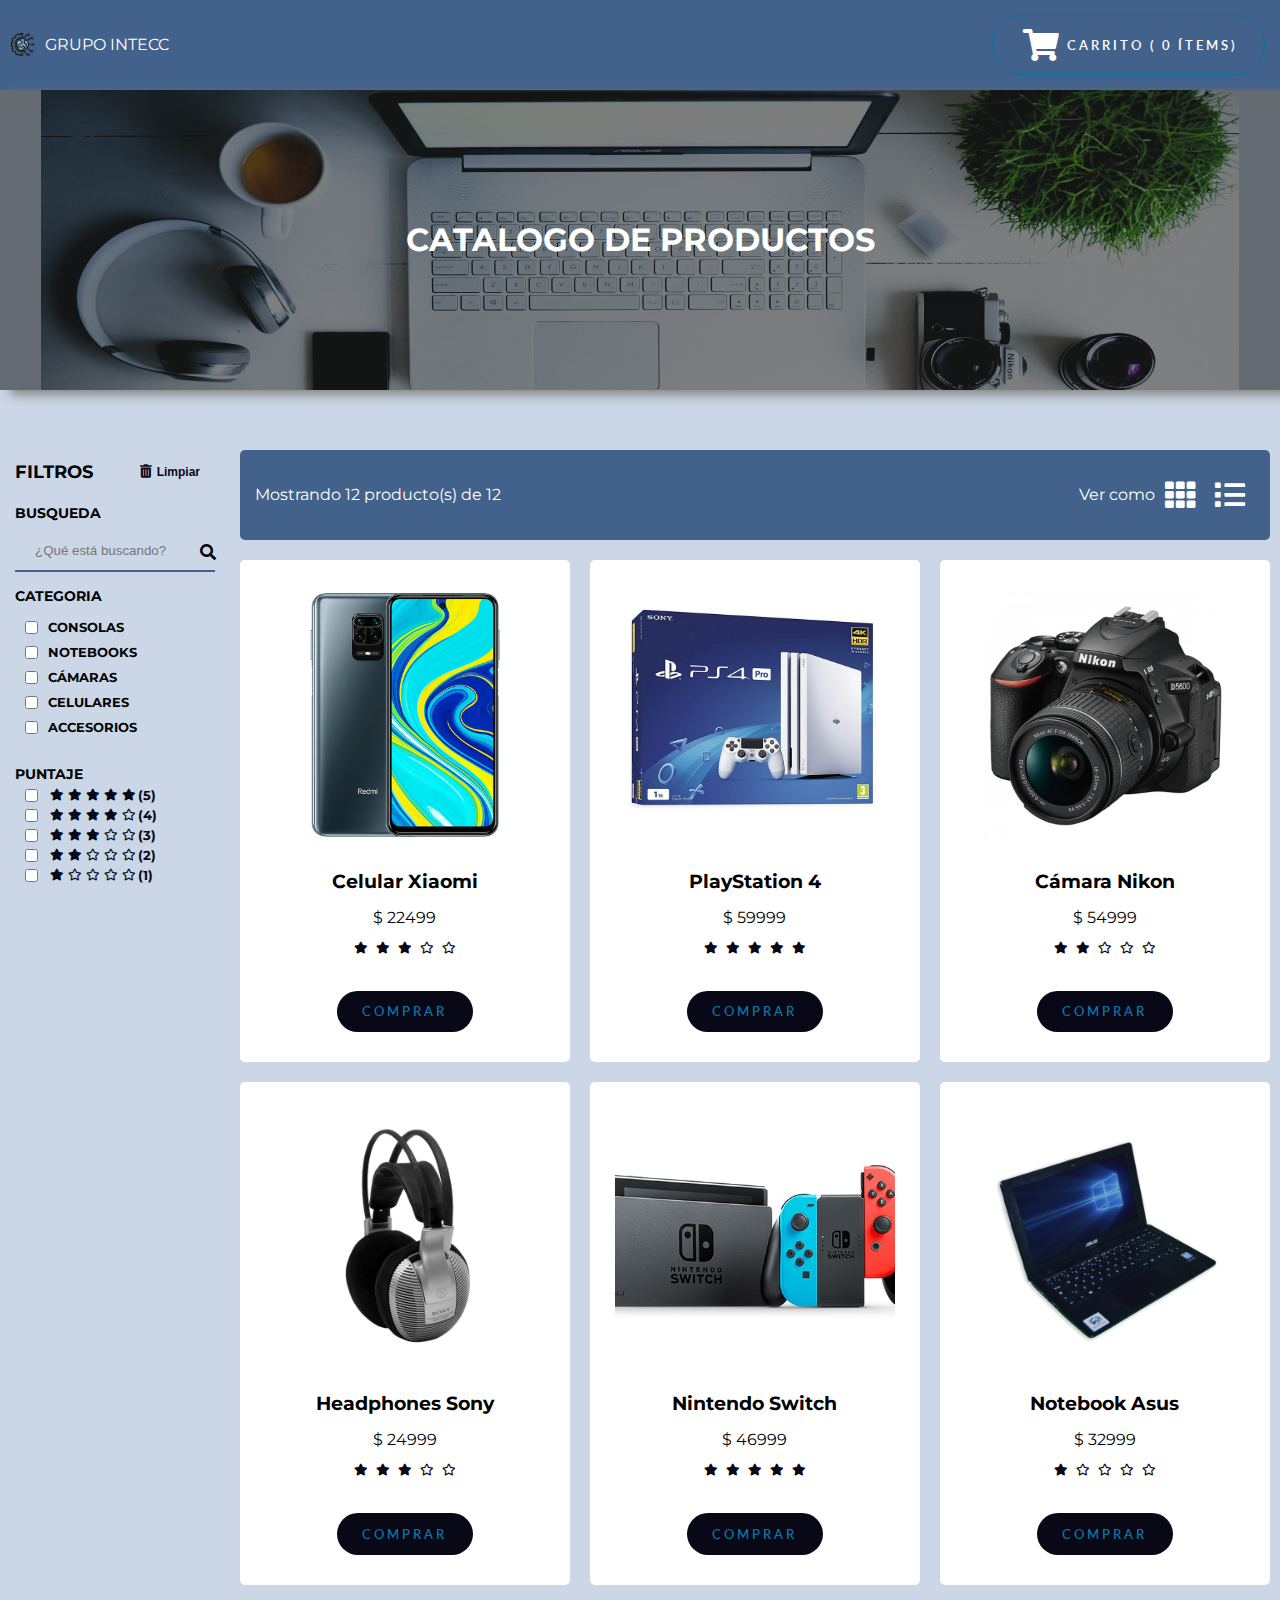
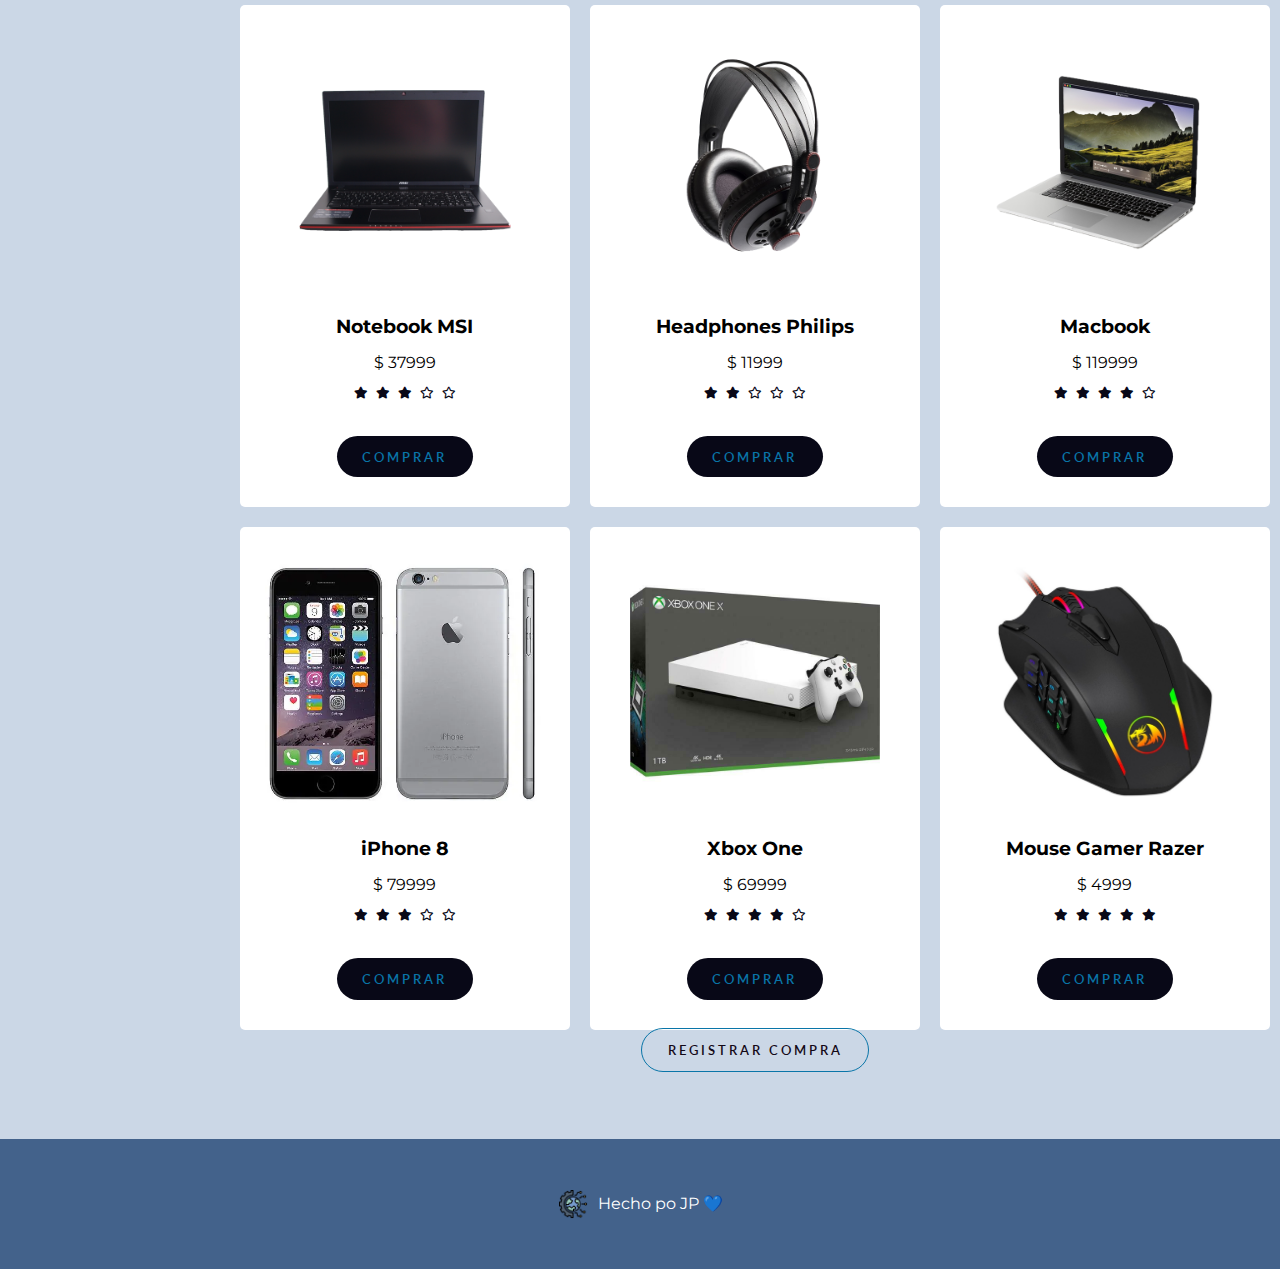
<file: catalogo1/paginadeventa.html>
<!DOCTYPE html>
<html>

<head>
    <meta charset='utf-8'>
    <meta http-equiv='X-UA-Compatible' content='IE=edge'>
    <title>INTECC SHOP</title>
    <link href="intec.png" rel="icon"> 
    <meta name='viewport' content='width=device-width, initial-scale=1'>
    <link rel="stylesheet" href="https://cdnjs.cloudflare.com/ajax/libs/font-awesome/5.13.0/css/all.min.css">
    <link rel='stylesheet' type='text/css' media='screen' href='main.css'>

</head>

<body>

    <!--INICIO HEADER-->

    <header class="header theme-sky-dark in-line" id="header">

        <!-- inicia marca del header -->

        <div class="in-line">
            <img class="branding-logo" src="intec.png"alt =" " aria-hidden="true" />
            <p class="branding" aria-label="Bienvenido a nuestra tienda on-line:">GRUPO INTECC</p>
        </div>

        <!-- finaliza marca del header-->

        <!-- inicia boton cart-->

        <div>
            <button type="button"
                    class=" btn-cart in-line button button-simple-empty"
                    aria-label="Mostrar productos agregados al carrito">
                <i class="fas fa-shopping-cart cart-icon"
                   aria-hidden="true"
                   aria-live="polite"></i>
                <div class= "cart-text">
                    <p>Carrito (<span class="cart-qty">0</span>ítems)</p>
                </div>
                
            </button>
        </div>
        <!--finaliza boton cart-->
    </header>

    <!-- FIN HEADER  -->

    <!--   INICIO BANNER   -->

    <section class="banner  in-stack">
        <div>
            <img class="banner-img" 
                 src="banner.jpg"
                 alt= "escritorio con productos de la 
                       categoria electronica."
                 aria-hidden="true" />
        </div>
        <div class="banner-title">
           <h1 >CATALOGO DE PRODUCTOS</h1>  
        </div>
       
        
    </section>

    <!--   FIN BANNER   -->


    <!--   INICIO CATALOGO  -->

    <main id="shop">
        <!-- Inicio Filtros  -->

        <section class="filters-container in-line"
                 aria-labelledby="filters-title">
                    
            <aside class= "filters-aside">
                <button
                type="button"
                class="close-filters-btn is-hidden"
                aria-label="Cerrar filtros">
                <i class="fas fa-times" aria-hidden="true"></i>
                </button>
                <!--inicia Header Filtro-->
                <div class="filters-heading-container in-line">

                    <div class="filters-title">
                        <h2 aria-label= "Agilice la búsqueda del producto utilizando:">
                            FILTROS</h2>
                    </div>

                    <div class="filters-clear-btn-container">
                        <button type="button" class="clear-btn in-line"
                                aria-label="¿Desea quitar los filtros seleccionados?">
                            <i class="fas fa-trash-alt" aria-hidden="true"></i>
                            <h3 class="clear-title">
                                Limpiar
                            </h3>
                        </button>
                    </div>

                </div>
                <!-- fin Header Filtro -->

                <!-- Inicia Busqueda -->
                <form>
                    <div class="filters-search-container">
                        <div>
                            <h3>BUSQUEDA</h3>
                        </div>
                        <label for="input-search" 
                            class="input-search-container in-line">
                            <input type="text"
                                id="input-search"
                                placeholder="¿Qué está buscando?"
                                aria-label="Escriba el nombre del producto que busca">
                            </input>
                            <i class="fas fa-search search-icon"
                            aria-hidden="true">
                            </i>
                        </label>
                    </div>
                <!-- fin Busqueda -->

                <!-- Inicio Filtro category -->
                    <fieldset class="filters-category-container ">
                        <legend>
                            <h3 aria-label="Filtre los productos 
                                por la categoria a la que pertenecen">
                                CATEGORIA
                            </h3>
                        </legend>

                        <div class="checkboxes-container input-category-container">
                            <label for= "consolas" class="input-category in-line">
                                <input type="checkbox"
                                    class=" filter filter-category"
                                    name="category"
                                    value="consolas"
                                    id= "consolas">
                                </input>
                                <h4>CONSOLAS</h4>
                            </label>

                            <label for= "notebooks" class="input-category in-line">
                                <input type="checkbox"
                                    class="filter filter-category"
                                    name="category" 
                                    value="notebooks"
                                    id= "notebooks">
                                </input>
                                <h4>NOTEBOOKS</h4>
                            </label>

                            <label for= "camaras" class="input-category in-line">
                                <input type="checkbox"
                                    class="filter filter-category"
                                    name="category"
                                    value="camaras"
                                    id= "camaras">
                                </input>
                                <h4>CÁMARAS</h4>
                            </label>

                            <label for ="celulares" class="input-category in-line">
                                <input type="checkbox"
                                    class="filter filter-category"
                                    name="category"
                                    value="celulares"
                                    id= "celulares">
                                </input>
                                <h4>CELULARES</h4>
                            </label>

                            <label for= "accesorios" class="input-category in-line">
                                <input type="checkbox"
                                    class="filter filter-category"
                                    name="category"
                                    value="accesorios"
                                    id= "accesorios">
                                </input>
                                <h4>ACCESORIOS</h4>
                            </label>                 
                        </fieldset>
                <!-- fin Filtro categoria -->

                <!-- Inicio Filtro review -->

                    <fieldset class="filters-review-container">
                        <legend>
                            <h3 aria-label="Filtre los productos
                            por su cantidad de estrellas de una a cinco">
                            PUNTAJE
                            </h3>
                        <legend>

                        <div class="filters-review">
                            <label for="cinco" 
                                   class="input-review in-line">
                                <input type="checkbox"
                                    name="review"
                                    class="filter filter-review"
                                    value="5"
                                    id="cinco"
                                    aria-label="Cantidad de estrellas:">
                                <i class="fas fa-star"  aria-hidden="true"></i>
                                <i class="fas fa-star"  aria-hidden="true"></i>
                                <i class="fas fa-star"  aria-hidden="true"></i>
                                <i class="fas fa-star"  aria-hidden="true"></i>
                                <i class="fas fa-star"  aria-hidden="true"></i>
                                <h4>(5)</h4>
                                </input>
                            </label>

                            <label for="cuatro" 
                                   class="input-review in-line">
                                <input type="checkbox"
                                    name="review" 
                                    class="filter filter-review"
                                    value="4"
                                    id="cuatro"
                                    aria-label="Cantidad de estrellas:">
                                <i class="fas fa-star"  aria-hidden="true"></i>
                                <i class="fas fa-star"  aria-hidden="true"></i>
                                <i class="fas fa-star"  aria-hidden="true"></i>
                                <i class="fas fa-star"  aria-hidden="true"></i>
                                <i class="far fa-star"  aria-hidden="true"></i>
                                <h4>(4)</h4>
                                </input>
                            </label>

                            <label for= "tres"
                                   class="input-review in-line">
                                <input type="checkbox"
                                    name="review"
                                    class="filter filter-review"
                                    value="3"
                                    id="tres"
                                    aria-label="Cantidad de estrellas:">
                                <i class="fas fa-star"  aria-hidden="true"></i>
                                <i class="fas fa-star"  aria-hidden="true"></i>
                                <i class="fas fa-star"  aria-hidden="true"></i>
                                <i class="far fa-star"  aria-hidden="true"></i>
                                <i class="far fa-star"  aria-hidden="true"></i>
                                <h4>(3)</h4>
                                </input>
                            </label>

                            <label for="dos"
                                   class="input-review in-line">
                                <input type="checkbox"
                                    name="review"
                                    class="filter filter-review"
                                    value="2"
                                    id="dos"
                                    aria-label="Cantidad de estrellas:">
                                <i class="fas fa-star"  aria-hidden="true"></i>
                                <i class="fas fa-star"  aria-hidden="true"></i>
                                <i class="far fa-star"  aria-hidden="true"></i>
                                <i class="far fa-star"  aria-hidden="true"></i>
                                <i class="far fa-star"  aria-hidden="true"></i>
                                <h4>(2)</h4>
                                </input>
                            </label>

                            <label for="uno" class="input-review in-line">
                                <input type="checkbox"
                                    name="review"
                                    class="filter filter-review" 
                                    value="1"
                                    id="uno"
                                    aria-label="Cantidad de estrellas:">
                                <i class="fas fa-star"  aria-hidden="true"></i>
                                <i class="far fa-star"  aria-hidden="true"></i>
                                <i class="far fa-star"  aria-hidden="true"></i>
                                <i class="far fa-star"  aria-hidden="true"></i>
                                <i class="far fa-star"  aria-hidden="true"></i>
                                <h4>(1)</h>
                                    </input>
                            </label>
                        </fieldset>
                        <!-- Fin Filtro review -->
                    </div>
            </aside>
            <!--  Fin Filtros  -->

            <!--  Inicio Catalogo de Productos  -->

            <section class="products-container ">

                <!--  Inicia header de productos  -->
                <header class="products-header in-line theme-sky">
                    <div>
                        <p id="products-qty"
                           aria-live="polite">Mostrando 12 producto(s) de 12</p>
                    </div>
                    <div class="view-buttons-container in-line ">
                        <div>
                            <p aria-label="Modificar la vista de la lista de productos">
                                Ver como</p>
                        </div>
                        <div id="view-button-grid">
                            <button type="button">
                                <i class="fas fa-th"
                                   aria-hidden="true"
                                   title="Mosaico"></i>
                            </button>
                        </div>
                        <div id="view-button-list">
                            <button type="button">
                                <i class="fas fa-list" 
                                   aria-hidden="true"
                                   title="Lista"></i>
                            </button>
                        </div>
                    </div>
                    <button
                    type="button"
                    class="open-filters-btn button button-simple-empty is-hidden"
                    aria-label="Abrir filtros">
                    <i class="fas fa-filter" aria-hidden="true"></i>
                    <span class= "filter-text">Filtros</span>
                   </button>
                </header>
                <!--  fin header de productos  -->

                <!--  Inicia listado Productos  -->

                <div class="products-list in-grid">


                    <article class="product"
                             data-id="0"
                             data-name="Celular Xiaomi" 
                             data-category="celulares"
                             data-price="22499"
                             data-image="xiaomi.jpg" 
                             data-review="3">

                        <div class="product-img-container in-line">
                            <img src="xiaomi.jpg"
                                 alt="Smartphone con Pantalla de 6.3 pulgadas
                                      color negro "
                                 class="product-img" />
                        </div>

                        <div class="product-content in-stack">
                            <h2 class="product-name">Celular Xiaomi</h2>
                            <p class="product-price"
                               aria-label="Precio en pesos argentinos:">
                               $ 22499</p>
                            <div class="review filters-review"
                                 aria-label= "Puntaje 5">
                                <i class="fas fa-star" aria-hidden="true"></i>
                                <i class="fas fa-star" aria-hidden="true"></i>
                                <i class="fas fa-star" aria-hidden="true"></i>
                                <i class="far fa-star" aria-hidden="true"></i>
                                <i class="far fa-star" aria-hidden="true"></i>
                            </div>
                            <div>
                                <button type="button"
                                        class="button button-simple-solid button-add-to-cart"
                                        id= "0">
                                    Comprar
                                </button>
                                <div class="message" id="cartMessage"> </div>                           
                            </div>
                        </div>
                        <div class="product-description is-hidden">El Xiaomi Redmi Note 12 es un smartphone de gama media que ofrece un equilibrio
                             perfecto entre rendimiento, diseño y precio. Equipado con una pantalla AMOLED de 6.67 pulgadas, proporciona
                              una experiencia visual vibrante y clara, ideal para el consumo de contenido multimedia. 
                            Su procesador Snapdragon 685 asegura un rendimiento ágil y eficiente para tareas diarias y juegos moderados.
                            </div>
                    </article>

                    <article class="product" 
                             data-id="1" 
                             data-name="PlayStation 4" 
                             data-category="consolas"
                             data-price="59999" 
                             data-image="ps4.jpg" 
                             data-review="5">

                        <div class="product-img-container in-line">
                            <img src="ps4.jpg"
                                 alt="Consola de videojuegos de tamaño: 35cm de alto
                                 y 25 de ancho, que puede colocarse en posición vertical
                                 que termina en forma de dos aletas en la parte superior.
                                 El interior del cuerpo está iluminado con una luz azul 
                                 y tiene dos joystick. Color del producto: blanco" 
                                 class="product-img" />
                        </div>

                        <div class="product-content in-stack">
                            <h2 class="product-name">PlayStation 4</h2>
                            <p class="product-price"
                               aria-label="Precio en pesos argentinos:">$ 59999</p>
                            <div class="review filters-review" 
                                 aria-label= "Puntaje 5">
                                <i class="fas fa-star" aria-hidden="true"></i>
                                <i class="fas fa-star" aria-hidden="true"></i>
                                <i class="fas fa-star" aria-hidden="true"></i>
                                <i class="fas fa-star" aria-hidden="true"></i>
                                <i class="fas fa-star" aria-hidden="true"></i>
                            </div>

                            <div>
                                <button type="button"
                                        class="button button-simple-solid  button-add-to-cart"
                                        id= "1">
                                    Comprar
                                </button>
                            </div>
                            <div class="message" id="cartMessage"> </div>
                        </div>
                        <div class="product-description is-hidden">La PlayStation 4 (PS4) es una consola de videojuegos de Sony conocida
                             por su potente rendimiento y amplia biblioteca de juegos. Ofrece gráficos impresionantes y un juego fluido,
                              ideal para jugadores casuales y hardcore. Su diseño elegante y controles intuitivos, 
                            junto con funciones multimedia como streaming y Blu-ray, la convierten en un centro de entretenimiento completo para el hogar.
                            </div>
                    </article>
                    <article class="product"
                             data-id="2" 
                             data-name="Cámara Nikon" 
                             data-category="camaras"
                             data-price="54999" 
                             data-image="nikon.jpg" data-review="2">
                        <div class="product-img-container in-line">
                            <img src="nikon.jpg"
                                 alt="Cámara reflex profesional. Dimensiones: 14.3 centímetros
                                  de ancho por 11.2 centímetros de alto y 8.3 centimetros de profundidad.
                                  Peso aproximado: 760 gramos. Color del producto: negro"
                                 class="product-img" />
                        </div>

                        <div class="product-content in-stack">
                            <h2 class="product-name">Cámara Nikon</h2>
                            <p class="product-price"
                               aria-label="Precio en pesos argentinos:">$ 54999</p>
                            <div class="review filters-review" aria-label= "Puntaje 2">
                                <i class="fas fa-star" aria-hidden="true"></i>
                                <i class="fas fa-star" aria-hidden="true"></i>
                                <i class="far fa-star" aria-hidden="true"></i>
                                <i class="far fa-star" aria-hidden="true"></i>
                                <i class="far fa-star" aria-hidden="true"></i>
                            </div>

                            <div>
                                <button type="button"
                                        class="button button-simple-solid button-add-to-cart"
                                        id= "2">
                                    Comprar
                                </button>
                            </div>
                        </div>
                        <div class="product-description is-hidden">La Nikon D3500 es una cámara DSLR ideal para principiantes,
                             ofreciendo una combinación perfecta de facilidad de uso y calidad de imagen. Con un sensor de 24.2 megapíxeles,
                              captura fotos y videos Full HD con detalles excepcionales.
                             Su diseño compacto y ligero, junto con una batería de larga duración, la hacen perfecta para llevar a cualquier aventura.
                            </div>
                    </article>
                    <article class="product"
                             data-id="3" 
                             data-name="Headphones Sony" 
                             data-category="accesorios"
                             data-price="24999" 
                             data-image="sony.png" data-review="3">
                        <div class="product-img-container in-line">
                            <img src="sony.png"
                                 alt="Auricular tipo vincha con almohadillas acolchadas.
                                 Color del producto: negro y metalizado"
                                 class="product-img" />
                        </div>

                        <div class="product-content in-stack">
                            <h2 class="product-name">Headphones Sony</h2>
                            <p class="product-price"
                               aria-label="Precio en pesos argentinos:">$ 24999</p>
                            <div class="review filters-review"
                                 aria-label= "Puntaje 3">
                                <i class="fas fa-star" aria-hidden="true"></i>
                                <i class="fas fa-star" aria-hidden="true"></i>
                                <i class="fas fa-star" aria-hidden="true"></i>
                                <i class="far fa-star" aria-hidden="true"></i>
                                <i class="far fa-star" aria-hidden="true"></i>
                            </div>

                            <div>
                                <button type="button" 
                                        class="button button-simple-solid button-add-to-cart"
                                        id= "3">
                                    Comprar
                                </button>
                                <div class="message" id="cartMessage"> </div>
                            </div>
                        </div>
                        <div class="product-description is-hidden">Los Sony WH-1000XM4 son audífonos inalámbricos de alta gama con cancelación
                             de ruido líder en su clase. 
                            Ofrecen un sonido premium, comodidad durante todo el día y una batería de hasta
                             30 horas, ideales para viajes y uso diario.
                            </div>
                    </article>
                    <article class="product"
                             data-id="4" 
                             data-name="Nintendo Switch" 
                             data-category="consolas"
                             data-price="46999" 
                             data-image="switch.jpg" 
                             data-review="5">
                        <div class="product-img-container in-line">
                            <img src="switch.jpg"
                                 alt="Consola de dimensiones: 10 centimetros de alto
                                 23.8 centimetros de ancho y 1.4 centimetro de profundidad.
                                 Peso aproximado:300 gramos.
                                 color del producto: negro."
                                 class="product-img" />
                        </div>

                        <div class="product-content in-stack">
                            <h2 class="product-name">Nintendo Switch</h2>
                            <p class="product-price"
                               aria-label="Precio en pesos argentinos:">$ 46999</p>
                            <div class="review filters-review" 
                                 aria-label= "Puntaje 5">
                                <i class="fas fa-star" aria-hidden="true"></i>
                                <i class="fas fa-star" aria-hidden="true"></i>
                                <i class="fas fa-star" aria-hidden="true"></i>
                                <i class="fas fa-star" aria-hidden="true"></i>
                                <i class="fas fa-star" aria-hidden="true"></i>
                            </div>

                            <div>
                                <button type="button"
                                        class="button button-simple-solid button-add-to-cart"
                                        id= "4">
                                    Comprar
                                </button>
                            </div>
                            
                        </div>
                        <div class="product-description is-hidden">La Nintendo Switch es una consola híbrida que permite jugar tanto en
                             casa conectada a la TV como en modo portátil. Su diseño innovador y 
                            su catálogo de juegos exclusivos, como Zelda y Mario, la hacen perfecta para jugadores de todas las edades.
                            </div>
                    </article>
                    <article class="product" 
                             data-id="5" 
                             data-name="Notebook Asus" 
                             data-category="notebooks"
                             data-price="32999" 
                             data-image="asus.png" 
                             data-review="1">
                        <div class="product-img-container in-line">
                            <img src="asus.png"
                                 alt="Notebook con pantalla de 14.6 pulgadas y
                                 teclado numerico incluído. Color del producto: negro"
                                 class="product-img" />
                        </div>

                        <div class="product-content in-stack">
                            <h2 class="product-name">Notebook Asus</h2>
                            <p class="product-price"
                               aria-label="Precio en pesos argentinos:">$ 32999</p>
                            <div class="review filters-review" aria-label= "Puntaje 1">
                                <i class="fas fa-star" aria-hidden="true"></i>
                                <i class="far fa-star" aria-hidden="true"></i>
                                <i class="far fa-star" aria-hidden="true"></i>
                                <i class="far fa-star" aria-hidden="true"></i>
                                <i class="far fa-star" aria-hidden="true"></i>
                            </div>

                            <div>
                                <button type="button"
                                        class="button button-simple-solid button-add-to-cart"
                                        id= "5">
                                    Comprar
                                </button>
                                <div class="message" id="cartMessage"> </div>
                            </div>
                            
                        </div>
                        <div class="product-description is-hidden">El ASUS ZenBook 14 es un ultrabook elegante y potente con una
                             pantalla NanoEdge de 14 pulgadas. Ofrece un rendimiento rápido gracias a sus procesadores
                             Intel Core de última generación y una batería de larga duración, ideal para profesionales en movimiento.
                            </div>
                    </article>
                    <article class="product"
                             data-id="6" 
                             data-name="Notebook MSI" 
                             data-category="notebooks"
                             data-price="37999" 
                             data-image="msi.png" 
                             data-review="3">
                        <div class="product-img-container in-line">
                            <img src="msi.png"
                                 alt="Notebook gamer con pantalla de 17 pulgadas.
                                 Color del producto: negro y rojo"
                                 class="product-img" />
                        </div>

                        <div class="product-content in-stack">
                            <h2 class="product-name">Notebook MSI</h2>
                            <p class="product-price"
                               aria-label="Precio en pesos argentinos:">$ 37999</p>
                            <div class="review filters-review"
                                 aria-label= "Puntaje 3">
                                <i class="fas fa-star" aria-hidden="true"></i>
                                <i class="fas fa-star" aria-hidden="true"></i>
                                <i class="fas fa-star" aria-hidden="true"></i>
                                <i class="far fa-star" aria-hidden="true"></i>
                                <i class="far fa-star" aria-hidden="true"></i>
                            </div>

                            <div>
                                <button type="button"
                                        class="button button-simple-solid button-add-to-cart"
                                        id= "6">
                                    Comprar
                                </button>
                                <div class="message" id="cartMessage"> </div>
                            </div>
                        </div>
                        <div class="product-description is-hidden">El MSI GF63 es un portátil gaming accesible con una pantalla de 15.6 pulgadas y
                             gráficos NVIDIA GeForce. Diseñado para jugadores, combina potencia
                              y portabilidad, asegurando un rendimiento sólido en juegos y tareas multimedia.
                            </div>
                    </article>
                    <article class="product" 
                             data-id="7" 
                             data-name="Headphones Philips"
                             data-category="accesorios" 
                             data-price="11999" 
                             data-image="headphones.png"
                             data-review="2">
                        <div class="product-img-container in-line">
                            <img src="headphones.png"
                                 alt="Auricular tipo vincha con almohadillas acolchadas.
                                 Color del producto: negro."
                                 class="product-img" />
                        </div>

                        <div class="product-content in-stack">
                            <h2 class="product-name">Headphones Philips</h2>
                            <p class="product-price"
                               aria-label="Precio en pesos argentinos:">$ 11999</p>
                            <div class="review filters-review"
                                 aria-label= "Puntaje 2">
                                <i class="fas fa-star" aria-hidden="true"></i>
                                <i class="fas fa-star" aria-hidden="true"></i>
                                <i class="far fa-star" aria-hidden="true"></i>
                                <i class="far fa-star" aria-hidden="true"></i>
                                <i class="far fa-star" aria-hidden="true"></i>
                            </div>

                            <div>
                                <button type="button"
                                        class="button button-simple-solid button-add-to-cart"
                                        id= "7">
                                    Comprar
                                </button>
                            </div>
                            <div class="message" id="cartMessage"> </div>
                        </div>
                        <div class="product-description is-hidden">Los Philips SHP9500 son audífonos abiertos que ofrecen una calidad de sonido clara y precisa con un ajuste cómodo.
                             Su diseño robusto y su excelente relación calidad-precio los hacen perfectos para escuchar música durante largos periodos.
                            </div>
                    </article>
                    <article class="product" 
                             data-id="8" 
                             data-name="Macbook" 
                             data-category="notebooks"
                             data-price="119999" 
                             data-image="macbook.png" data-review="4">
                        <div class="product-img-container in-line">
                            <img src="macbook.png"
                                 alt="Notebook con pantalla de 15 pulgadas.
                                 Peso aproximado: 300 gramos.
                                 Color del producto: negro."
                                 class="product-img" />
                        </div>

                        <div class="product-content in-stack">
                            <h2 class="product-name">Macbook</h2>
                            <p class="product-price"
                               aria-label="Precio en pesos argentinos:">$ 119999</p>
                            <div class="review filters-review"
                                 aria-label= "Puntaje 4">
                                <i class="fas fa-star" aria-hidden="true"></i>
                                <i class="fas fa-star" aria-hidden="true"></i>
                                <i class="fas fa-star" aria-hidden="true"></i>
                                <i class="fas fa-star" aria-hidden="true"></i>
                                <i class="far fa-star" aria-hidden="true"></i>
                            </div>

                            <div>
                                <button type="button"
                                        class="button button-simple-solid button-add-to-cart"
                                        id= "8">
                                    Comprar
                                </button>
                                <div class="message" id="cartMessage"> </div>
                            </div>
                        </div>
                        <div class="product-description is-hidden">El MacBook Air M1 es el portátil ultraligero de Apple con el revolucionario chip M1, 
                            que ofrece un rendimiento rápido y una eficiencia energética excepcional.
                             Con una pantalla Retina de 13.3 pulgadas, es ideal para trabajos creativos y uso diario.
                            </div>
                    </article>
                    <article class="product" 
                             data-id="9" 
                             data-name="iPhone" 
                             data-category="celulares"
                             data-price="79999" 
                             data-image="iphone.jpeg" data-review="3">
                        <div class="product-img-container in-line">
                            <img src="iphone.jpeg"
                                 alt="Smartphonde con pantalla de 4.7 pulgadas,
                                 con cristal ultra resistente. Color del producto:
                                 blanco. "
                                 class="product-img" />
                        </div>

                        <div class="product-content in-stack">
                            <h2 class="product-name">iPhone 8</h2>
                            <p class="product-price"
                               aria-label="Precio en pesos argentinos:">$ 79999</p>
                            <div class="review filters-review"
                                 aria-label= "Puntaje 3">
                                <i class="fas fa-star" aria-hidden="true"></i>
                                <i class="fas fa-star" aria-hidden="true"></i>
                                <i class="fas fa-star" aria-hidden="true"></i>
                                <i class="far fa-star" aria-hidden="true"></i>
                                <i class="far fa-star" aria-hidden="true"></i>
                            </div>

                            <div>
                                <button type="button"
                                        class="button button-simple-solid button-add-to-cart"
                                        id= "9">
                                    Comprar
                                </button>
                                <div class="message" id="cartMessage"> </div>
                            </div>
                        </div>
                        <div class="product-description is-hidden">El iPhone 8 combina un diseño clásico con tecnología moderna.
                             Equipado con una pantalla Retina HD de 4.7 pulgadas, 
                            un procesador A11 Bionic y una cámara de 12 MP, ofrece un rendimiento sólido y una experiencia de usuario fluida.
                            </div>
                    </article>
                    <article class="product" 
                             data-id="10" 
                             data-name="Xbox One" 
                             data-category="consolas"
                             data-price="69999" 
                             data-image="xbox.jpg" 
                             data-review="4">
                        <div class="product-img-container in-line">
                            <img src="xbox.jpg"
                                 alt="Consola de dimensiones: 15 centimetros de alto
                                 23.8 centimetros de ancho y 1.8 centimetro de profundidad.
                                 Peso aproximado:380 gramos.
                                 color del producto: blanco." 
                                 class="product-img" />
                        </div>

                        <div class="product-content in-stack">
                            <h2 class="product-name">Xbox One</h2>
                            <p class="product-price"
                               aria-label="Precio en pesos argentinos:">$ 69999</p>
                            <div class="review filters-review"
                                 aria-label= "Puntaje 4">
                                <i class="fas fa-star" aria-hidden="true"></i>
                                <i class="fas fa-star" aria-hidden="true"></i>
                                <i class="fas fa-star" aria-hidden="true"></i>
                                <i class="fas fa-star" aria-hidden="true"></i>
                                <i class="far fa-star" aria-hidden="true"></i>
                            </div>

                            <div>
                                <button type="button"
                                        class="button button-simple-solid button-add-to-cart"
                                        id= "10">
                                    Comprar
                                </button>
                                <div class="message" id="cartMessage"> </div>
                            </div>
                        </div>
                        <div class="product-description is-hidden">La Xbox One es una consola de juegos de Microsoft que ofrece
                             gráficos impresionantes y una rica biblioteca de juegos.
                             Además de gaming, es un centro de entretenimiento, con capacidades para streaming de video y reproducción de Blu-ray.
                            </div>
                    </article>
                    <article class="product" 
                             data-id="11" 
                             data-name="Mouse Gamer Razer" 
                             data-category="accesorios"
                             data-price="4999" 
                             data-image="mouse.jpg" data-review="5">
                        <div class="product-img-container in-line">
                            <img src="mouse.jpg" 
                                 alt="Mouse ergonómico, con luces led rojas
                                 y azules. Peso aproximado: 50 gramos.
                                 Color del producto: negro." 
                                 class="product-img" />
                        </div>

                        <div class="product-content in-stack">
                            <h2 class="product-name">Mouse Gamer Razer</h2>
                            <p class="product-price"
                               aria-label="Precio en pesos argentinos:">$ 4999</p>
                            <div class="review filters-review"
                                 aria-label= "Puntaje 5">
                                <i class="fas fa-star" aria-hidden="true"></i>
                                <i class="fas fa-star" aria-hidden="true"></i>
                                <i class="fas fa-star" aria-hidden="true"></i>
                                <i class="fas fa-star" aria-hidden="true"></i>
                                <i class="fas fa-star" aria-hidden="true"></i>
                            </div>

                            <div>
                                <button type="button" class="button button-simple-solid button-add-to-cart"
                                id= "11">
                                    Comprar
                                </button>
                                <div class="message" id="cartMessage"> </div>
                            </div>
                        </div>
                        <div class="product-description is-hidden">El Razer DeathAdder V2 es un mouse gaming ergonómico con un sensor óptico de 20,000 DPI, 
                            ideal para precisión en juegos. Su diseño cómodo y su durabilidad lo hacen perfecto para largas sesiones de juego competitivo.
                            </div>
                    </article>

                    
                    <div>
                        <a class="button button-simple-empty " href="http://localhost/ejemplo/">REGISTRAR COMPRA</a>
                    </div>

                    <!--  fin listado Productos  -->
            </section>

            <script>
                // Seleccionar todos los botones de compra por su clase específica
                const addToCartButtons = document.querySelectorAll('.button-add-to-cart');
    
                // Iterar sobre cada botón y agregar el evento de clic
                addToCartButtons.forEach(button => {
                    button.addEventListener('click', function() {
                        // Obtener el ID del producto desde el atributo data
                        const productId = this.getAttribute('data-product-id');
    
                        // Mostrar mensaje emergente
                        alert('El producto ha sido agregado al carrito.');
    
                        // Mostrar mensaje en la página
                        const messageElement = document.getElementById('cartMessage_' + productId);
                        messageElement.style.display = 'block';
    
                        // Opcional: Ocultar el mensaje después de unos segundos
                        setTimeout(() => {
                            messageElement.style.display = 'none';
                        }, 3000); // El mensaje se oculta después de 3 segundos
                    });
                });
            </script>

    </main>

    <!--   FIN CATALOGO  -->



    <!--   INICIO FOOTER  -->
    <footer class="footer-main in-line theme-sky-dark">
        <div class="logo-container in-line">
            <img src="intec.png" 
                 alt ="logotipo de "
                 class="logo" />
            <p>Hecho po JP 💙</p>
        </div>
    </footer>
    <!--   FIN FOOTER -->

    <!--    INICIO MENU CARRITO  -->

    <div class="header-menu-add-to-card theme-sky-dark menu-add-to-card-hidde is-hidden ">
        <div class="cart-container in-stack">
            <div class="cart-title-container in-line">
                <h2>CARRITO</h2>
                <button type="button" class="btn-close">
                    <i class="far fa-window-close"></i>
                </button>
            </div>
            <div class= "cart-full"> 
                <div class="in-line">
                <p><span class="cart-qty">0</span> producto(s) agregado(s)</p>
            </div>
            <div class="cart-products-added">

            </div>
            <div class="subtotal-container in-line">
                <p> Subtotal $ <span class="cart-subtotal-value">0</span></p>
            </div>
            <div class=" add-to-card-buttons in-stack">
                <!--  MENSAGE DE CARRITO VACÍO <button type="button" class="btn-buy  in-line button
                button-simple-solid-reverse">
                    COMPRAR
                </button>-->
                
                <button type="button" class="btn-empty-cart in-line button
                button-simple-empty ">
                    VACIAR
                </button>   
            </div>     
        </div>
        <!--  MENSAGE DE CARRITO VACÍO -->
            <div class="cart-empty is-hidden">
                <p class="cart-empty-msg ">
                    No tienes productos en el carrito, ¡Agrega algunos!
                </p>
            </div>      
        </div>
    </div>
    <!--    FIN MENU CARRITO  -->

    <!--    INICIO CONFIRMACION DE COMPRA -->
    <div class="menu-checkout in-stack is-hidden">
        <h2 class="checkout-title">Checkout</h2>
        <div class= "checkout-container in-line">
            <div class= "form-container">
                <form>
                    <fieldset class="checkout-info in-stack">             
                        <div class="checkout-personal-info">
                            <legend class="info-title">Datos Personales</legend>
                            <div class="checkout-personal-info-inputs ">
                                <label for= "nameAndSurname">
                                    Nombre y apellido *
                                    <input type="text" 
                                        placeholder="p. ej.: Ada Lovelace" 
                                        name="Nombre y Apellido" required 
                                        id="nameAndSurname" />
                                </label>
                                <label for="email">
                                    Email *
                                    <input type="email" 
                                        placeholder="p. ej.: ada.lovelace@gmail.com" required
                                        id="email" />
                                </label>
                            </div>
                        </div>
                    </fieldset>
                    <!-- *** [ Comiezo Opciones de Pago ] *** -->
                    <fieldset class="checkout-payment in-stack">
                        <div class="checkout-section-container in-stack">
                            <legend class="info-title">Opciones de pago</legend>
                            <label for="cash-debit">
                                <input type="radio" 
                                       class= "pay-option"
                                       name="payment" 
                                       value="cash-debit" 
                                       checked 
                                       id="cash-debit"/>
                                       Efectivo / Débito
                                </input>
                            </label>
                            <label for="credit">
                                <input type="radio" 
                                       class= "pay-option"
                                       name="payment" 
                                       value="credit" 
                                       id="credit"/>
                                       Tarjeta de crédito
                                </input>
                            </label>
                            <label for="delivery">
                                <input type="checkbox" 
                                       class= "pay-option"
                                       name="delivery" 
                                       id="delivery"/> 
                                       Necesito envío
                            </label>
                            <label for="discount">
                                <input type="checkbox" 
                                       class= "pay-option"
                                       name="discount" 
                                       id="discount"/> 
                                       Tengo tarjeta de descuento
                            </label>
                        </div>
                    </fieldset>
                </form>
            </div>
            <!-- *** [ Fin Opciones de Pago ] *** -->

            <!-- *** [ Comienzo Subtotales ] *** -->
            <div class="cart-totals in-stack">
                <h3 class="info-title">Resumen</h3>
                <div>
                    <p class="cart-subtotal">
                        Subtotal $ <span class="cart-subtotal-value">0</span>
                    </p>
                    <p class="cart-tax is-hidden">
                        Recargo $<span class="cart-tax-value">0</span>
                    </p>
                    <p class="cart-discount is-hidden">
                        Descuento 10% $<span class="cart-discount-value">0</span>
                    </p>
                    <p class="cart-delivery is-hidden">
                        Envío $<span class="cart-delivery-value">0</span>
                    </p>
                    <p class="cart-total">
                        Total: $ <span class="cart-total-value">0</span>
                    </p>
                </div>
            </div>
        </div>
        <!-- *** [ Fin Subtotales ] *** -->

        <footer class="footer-checkout in-line">
            <button type="button" class="btn-cancel-buy button button-simple-solid">
                Seguir comprando
            </button>
            <button type="button" class="btn-finish-buy button button-simple-solid-reverse">
                Finalizar
            </button>
        </footer>
    </div>

    <!--    FIN CONFIRMACION DE COMPRA  -->

    <!--    INICIO MODAL VACIAR CARRITO  -->
    
    <div class="modal-empty-cart in-stack is-hidden"  
         aria-role="dialog"
         aria-modal="true"
         aria-describedby="empty-cart-description"
         aria-hidden="true">

        <p class="modal-message" id="empty-cart-description">
            Estás por vaciar el carrito, ¿quieres continuar?
        </p>
        <footer class="modal-btn-container">
            <button type="button" class="button button-simple-solid-reverse cancel-empty-cart-btn">
                Cancelar
            </button>
            <button type="button" class="button button-simple-solid confirm-cart-empty-btn">
                Vaciar
            </button>
        </footer>
    </div>
    <div class="overlay is-hidden" id="overlay"></div>
        <!--   FIN MODAL VACIAR CARRITO  -->
        <script src="index.js"></script>

</body>

</html>
</file>
<file: assets/css/style.css>
/*--------------------------------------------------------------
# General
--------------------------------------------------------------*/
body {
  font-family: "Open Sans", sans-serif;
  color: #444444;
}

a {
  color: #0975a8;
  text-decoration: none;
}

a:hover {
  color: #0975a8;
  text-decoration: none;
}

h1,
h2,
h3,
h4,
h5,
h6 {
  font-family: "Raleway", sans-serif;
}

/*--------------------------------------------------------------
# Botón volver al principio
--------------------------------------------------------------*/
.back-to-top {
  position: fixed;
  visibility: hidden;
  opacity: 0;
  right: 15px;
  bottom: 15px;
  z-index: 996;
  background: #0975a8;
  width: 40px;
  height: 40px;
  border-radius: 4px;
  transition: all 0.4s;
}

.back-to-top i {
  font-size: 28px;
  color: #fff;
  line-height: 0;
}

.back-to-top:hover {
  background: #0975a8;
  color: #fff;
}

.back-to-top.active {
  visibility: visible;
  opacity: 1;
}

/*--------------------------------------------------------------
#Desactivar el retraso de AOS en el móvil
--------------------------------------------------------------*/
@media screen and (max-width: 768px) {
  [data-aos-delay] {
    transition-delay: 0 !important;
  }
}

/*--------------------------------------------------------------
#Cabecera
--------------------------------------------------------------*/
#header {
  z-index: 997;
  transition: all 0.5s;
  padding: 22px 0;
  background: #fff;
}

#header.header-scrolled {
  box-shadow: 0px 2px 15px rgba(0, 0, 0, 0.1);
  padding: 12px 0;
}

#header .logo h1 {
  font-size: 30px;
  margin: 0;
  padding: 0;
  line-height: 1;
  font-weight: 700;
  letter-spacing: 1px;
}

#header .logo h1 a,
#header .logo h1 a:hover {
  color: #222222;
  text-decoration: none;
}

#header .logo img {
  padding: 0;
  margin: 0;
  max-height: 40px;
}

/*--------------------------------------------------------------
#Menú de Navegación
--------------------------------------------------------------*/
/**
*Navegación de escritorio
*/
.navbar {
  padding: 0;
}

.navbar ul {
  margin: 0;
  padding: 0;
  display: flex;
  list-style: none;
  align-items: center;
}

.navbar li {
  position: relative;
}

.navbar a,
.navbar a:focus {
  display: flex;
  align-items: center;
  justify-content: space-between;
  padding: 10px 0 10px 30px;
  font-size: 15px;
  font-weight: 400;
  color: #555555;
  white-space: nowrap;
  transition: 0.3s;
}

.navbar a i,
.navbar a:focus i {
  font-size: 12px;
  line-height: 0;
  margin-left: 5px;
}

.navbar a:hover,
.navbar .active,
.navbar .active:focus,
.navbar li:hover>a {
  color: #0975a8;
}

.navbar .getstarted,
.navbar .getstarted:focus {
  background: #0975a8;
  padding: 8px 25px;
  margin-left: 30px;
  border-radius: 50px;
  color: #fff;
}

.navbar .getstarted:hover,
.navbar .getstarted:focus:hover {
  color: #fff;
  background: #0975a8;
}

.navbar .dropdown ul {
  display: block;
  position: absolute;
  left: 30px;
  top: calc(100% + 30px);
  margin: 0;
  padding: 10px 0;
  z-index: 99;
  opacity: 0;
  visibility: hidden;
  background: #fff;
  box-shadow: 0px 0px 30px rgba(127, 137, 161, 0.25);
  transition: 0.3s;
  border-radius: 4px;
}

.navbar .dropdown ul li {
  min-width: 200px;
}

.navbar .dropdown ul a {
  padding: 10px 20px;
  font-size: 14px;
}

.navbar .dropdown ul a i {
  font-size: 12px;
}

.navbar .dropdown ul a:hover,
.navbar .dropdown ul .active:hover,
.navbar .dropdown ul li:hover>a {
  color: #0975a8;
}

.navbar .dropdown:hover>ul {
  opacity: 1;
  top: 100%;
  visibility: visible;
}

.navbar .dropdown .dropdown ul {
  top: 0;
  left: calc(100% - 30px);
  visibility: hidden;
}

.navbar .dropdown .dropdown:hover>ul {
  opacity: 1;
  top: 0;
  left: 100%;
  visibility: visible;
}

@media (max-width: 1366px) {
  .navbar .dropdown .dropdown ul {
    left: -90%;
  }

  .navbar .dropdown .dropdown:hover>ul {
    left: -100%;
  }
}

/**
*Navegación móvil
*/
.mobile-nav-toggle {
  color: #222222;
  font-size: 28px;
  cursor: pointer;
  display: none;
  line-height: 0;
  transition: 0.5s;
}

.mobile-nav-toggle.bi-x {
  color: #fff;
}

@media (max-width: 991px) {
  .mobile-nav-toggle {
    display: block;
  }

  .navbar ul {
    display: none;
  }
}

.navbar-mobile {
  position: fixed;
  overflow: hidden;
  top: 0;
  right: 0;
  left: 0;
  bottom: 0;
  background: rgba(9, 9, 9, 0.9);
  transition: 0.3s;
  z-index: 999;
}

.navbar-mobile .mobile-nav-toggle {
  position: absolute;
  top: 15px;
  right: 15px;
}

.navbar-mobile ul {
  display: block;
  position: absolute;
  top: 55px;
  right: 15px;
  bottom: 15px;
  left: 15px;
  padding: 10px 0;
  border-radius: 8px;
  background-color: #fff;
  overflow-y: auto;
  transition: 0.3s;
}

.navbar-mobile a,
.navbar-mobile a:focus {
  padding: 10px 20px;
  font-size: 15px;
  color: #222222;
}

.navbar-mobile a:hover,
.navbar-mobile .active,
.navbar-mobile li:hover>a {
  color: #0975a8;
}

.navbar-mobile .getstarted,
.navbar-mobile .getstarted:focus {
  margin: 15px;
}

.navbar-mobile .dropdown ul {
  position: static;
  display: none;
  margin: 10px 20px;
  padding: 10px 0;
  z-index: 99;
  opacity: 1;
  visibility: visible;
  background: #fff;
  box-shadow: 0px 0px 30px rgba(127, 137, 161, 0.25);
}

.navbar-mobile .dropdown ul li {
  min-width: 200px;
}

.navbar-mobile .dropdown ul a {
  padding: 10px 20px;
}

.navbar-mobile .dropdown ul a i {
  font-size: 12px;
}

.navbar-mobile .dropdown ul a:hover,
.navbar-mobile .dropdown ul .active:hover,
.navbar-mobile .dropdown ul li:hover>a {
  color: #0975a8;
}

.navbar-mobile .dropdown>.dropdown-active {
  display: block;
}

/*--------------------------------------------------------------
# Hero Section:Un hero es un banner un poco más grande, 
desplegado en el encabezado de un sitio web
--------------------------------------------------------------*/
#hero {
  width: 100%;
  height: 70vh;
  margin-top: 70px;
}

#hero h1 {
  margin: 0 0 10px 0;
  font-size: 48px;
  font-weight: 700;
  line-height: 56px;
  color: black;
}

#hero h2 {
  color: #484848;
  margin-bottom: 50px;
  font-size: 24px;
}

#hero .btn-get-started {
  font-family: "Raleway", sans-serif;
  font-weight: 500;
  font-size: 16px;
  letter-spacing: 1px;
  display: inline-block;
  padding: 10px 30px;
  border-radius: 50px;
  transition: 0.5s;
  color: #0975a8;
  border: 2px solid #0975a8;
}

#hero .btn-get-started:hover {
  background: #0975a8;
  color: #fff;
}

#hero .animated {
  animation: up-down 2s ease-in-out infinite alternate-reverse both;
}

@media (min-width: 1024px) {
  #hero {
    background-attachment: fixed;
  }
}

@media (max-width: 991px) {
  #hero {
    height: 100vh;
  }

  #hero .animated {
    animation: none;
  }

  #hero .hero-img {
    text-align: center;
  }

  #hero .hero-img img {
    width: 50%;
  }
}

@media (max-width: 768px) {
  #hero {
    margin-top: 20px;
  }

  #hero h1 {
    font-size: 28px;
    line-height: 36px;
  }

  #hero h2 {
    font-size: 18px;
    line-height: 24px;
    margin-bottom: 30px;
  }

  #hero .hero-img img {
    width: 70%;
  }
}

@media (max-width: 575px) {
  #hero .hero-img img {
    width: 80%;
  }
}

@keyframes up-down {
  0% {
    transform: translateY(10px);
  }

  100% {
    transform: translateY(-10px);
  }
}

/*--------------------------------------------------------------
#Secciones en generales
--------------------------------------------------------------*/
section {
  padding: 60px 0;
  overflow: hidden;
}

.section-bg {
  background-color: #f7fbfe;
}

.section-title {
  text-align: center;
  padding-bottom: 30px;
}

.section-title h2 {
  font-size: 32px;
  font-weight: bold;
  text-transform: uppercase;
  position: relative;
  color: #222222;
}

.section-title h2::before,
.section-title h2::after {
  content: "";
  width: 50px;
  height: 2px;
  background: #0975a8;
  display: inline-block;
}

.section-title h2::before {
  margin: 0 15px 10px 0;
}

.section-title h2::after {
  margin: 0 0 10px 15px;
}

.section-title p {
  margin: 15px 0 0 0;
}

/*--------------------------------------------------------------
#Clientes 
--------------------------------------------------------------*/
.clients {
  background: #adc6d7;
  padding: 10px 0;
  text-align: center;
}

.clients .col-lg-2 {
  display: flex;
  align-items: center;
  justify-content: center;
}

.clients img {
  width: 50%;
  filter: grayscale(100);
  transition: all 0.4s ease-in-out;
  display: inline-block;
  padding: 10px 0;
}

.clients img:hover {
  filter: none;
  transform: scale(1.1);
}

@media (max-width: 768px) {
  .clients img {
    width: 40%;
  }
}

@media (max-width: 575px) {
  .clients img {
    width: 30%;
  }
}

/*--------------------------------------------------------------
#Sobre nosotros 
--------------------------------------------------------------*/
.about .content h3 {
  font-weight: 600;
  font-size: 26px;
}

.about .content ul {
  list-style: none;
  padding: 0;
}

.about .content ul li {
  padding-left: 28px;
  position: relative;
}

.about .content ul li+li {
  margin-top: 10px;
}

.about .content ul i {
  position: absolute;
  left: 0;
  top: 2px;
  font-size: 20px;
  color: #0975a8;
  line-height: 1;
}

.about .content p:last-child {
  margin-bottom: 0;
}

.about .content .btn-learn-more {
  font-family: "Raleway", sans-serif;
  font-weight: 600;
  font-size: 14px;
  letter-spacing: 1px;
  display: inline-block;
  padding: 12px 32px;
  border-radius: 50px;
  transition: 0.3s;
  line-height: 1;
  color: #0975a8;
  animation-delay: 0.8s;
  margin-top: 6px;
  border: 2px solid #0975a8;
}

.about .content .btn-learn-more:hover {
  background: #0975a8;
  color: #fff;
  text-decoration: none;
}

/*--------------------------------------------------------------
#Cuenta
--------------------------------------------------------------*/
.counts {
  padding-top: 0;
}

.counts .content {
  padding: 0;
}

.counts .content h3 {
  font-weight: 700;
  font-size: 34px;
  color: #222222;
}

.counts .content p {
  margin-bottom: 0;
}

.counts .content .count-box {
  padding: 20px 0;
  width: 100%;
}

.counts .content .count-box i {
  display: block;
  font-size: 36px;
  color: #0975a8;
  float: left;
  line-height: 0;
}

.counts .content .count-box span {
  font-size: 36px;
  line-height: 30px;
  display: block;
  font-weight: 700;
  color: #222222;
  margin-left: 50px;
}

.counts .content .count-box p {
  padding: 15px 0 0 0;
  margin: 0 0 0 50px;
  font-family: "Raleway", sans-serif;
  font-size: 14px;
  color: #484848;
}

.counts .content .count-box a {
  font-weight: 600;
  display: block;
  margin-top: 20px;
  color: #484848;
  font-size: 15px;
  font-family: "Poppins", sans-serif;
  transition: ease-in-out 0.3s;
}

.counts .content .count-box a:hover {
  color: #6f6f6f;
}

@media (max-width: 1024px) {
  .counts .image {
    text-align: center;
  }

  .counts .image img {
    max-width: 70%;
  }
}

@media (max-width: 667px) {
  .counts .image img {
    max-width: 100%;
  }
}

/*--------------------------------------------------------------
#Servicios 
--------------------------------------------------------------*/
.services .icon-box {
  padding: 30px;
  position: relative;
  overflow: hidden;
  background: #fff;
  box-shadow: 0 0 29px 0 rgba(68, 88, 144, 0.12);
  transition: all 0.3s ease-in-out;
  border-radius: 8px;
  z-index: 1;
}

.services .icon-box::before {
  content: "";
  position: absolute;
  background: #e1f0fa;
  right: -60px;
  top: -40px;
  width: 100px;
  height: 100px;
  border-radius: 50px;
  transition: all 0.3s;
  z-index: -1;
}

.services .icon-box:hover::before {
  background: #0975a8;
  right: 0;
  top: 0;
  width: 100%;
  height: 100%;
  border-radius: 0px;
}

.services .icon {
  margin: 0 auto 20px auto;
  padding-top: 10px;
  display: inline-block;
  text-align: center;
  border-radius: 50%;
  width: 60px;
  height: 60px;
  background: #0975a8;
  transition: all 0.3s ease-in-out;
}

.services .icon i {
  font-size: 36px;
  line-height: 1;
  color: #fff;
}

.services .title {
  font-weight: 700;
  margin-bottom: 15px;
  font-size: 18px;
}

.services .title a {
  color: #111;
}

.services .description {
  font-size: 15px;
  line-height: 28px;
  margin-bottom: 0;
}

.services .icon-box:hover .title a,
.services .icon-box:hover .description {
  color: #fff;
}

.services .icon-box:hover .icon {
  background: #fff;
}

.services .icon-box:hover .icon i {
  color: #0975a8;
}

/*--------------------------------------------------------------
#Mas servicios
--------------------------------------------------------------*/
.more-services {
  padding-top: 20px;
}

.more-services .card {
  border: 0;
  padding: 160px 20px 20px 20px;
  position: relative;
  width: 100%;
  background-size: cover;
  background-repeat: no-repeat;
  background-position: center center;
}

.more-services .card-body {
  z-index: 10;
  background: rgba(255, 255, 255, 0.9);
  padding: 15px 30px;
  box-shadow: 0px 2px 15px rgba(0, 0, 0, 0.1);
  transition: 0.3s;
  transition: ease-in-out 0.4s;
  border-radius: 5px;
}

.more-services .card-title {
  font-weight: 700;
  text-align: center;
  margin-bottom: 15px;
}

.more-services .card-title a {
  color: #222222;
}

.more-services .card-text {
  color: #5e5e5e;
}

.more-services .read-more a {
  color: #777777;
  text-transform: uppercase;
  font-weight: 600;
  font-size: 12px;
  transition: 0.4s;
}

.more-services .read-more a:hover {
  text-decoration: underline;
}

.more-services .card:hover .card-body {
  background: #0975a8;
}

.more-services .card:hover .read-more a,
.more-services .card:hover .card-title,
.more-services .card:hover .card-title a,
.more-services .card:hover .card-text {
  color: #fff;
}

/*--------------------------------------------------------------
#Caracteristicas 
--------------------------------------------------------------*/
.features .icon-box {
  display: flex;
  align-items: center;
  padding: 20px;
  background: #f6f6f6;
  transition: ease-in-out 0.3s;
}

.features .icon-box i {
  font-size: 32px;
  padding-right: 10px;
  line-height: 1;
}

.features .icon-box h3 {
  font-weight: 700;
  margin: 0;
  padding: 0;
  line-height: 1;
  font-size: 16px;
}

.features .icon-box h3 a {
  color: #222222;
  transition: ease-in-out 0.3s;
}

.features .icon-box h3 a:hover {
  color: #0975a8;
}

.features .icon-box:hover {
  background: #eef7fc;
}

/*--------------------------------------------------------------
#Testimonios
--------------------------------------------------------------*/
.testimonials .testimonial-wrap {
  padding-left: 50px;
}

.testimonials .testimonials-carousel,
.testimonials .testimonials-slider {
  overflow: hidden;
}

.testimonials .testimonial-item {
  box-sizing: content-box;
  padding: 30px 30px 30px 60px;
  margin: 30px 15px;
  min-height: 200px;
  box-shadow: 0px 2px 12px rgba(0, 0, 0, 0.08);
  position: relative;
  background: #fff;
}

.testimonials .testimonial-item .testimonial-img {
  width: 90px;
  border-radius: 10px;
  border: 6px solid #fff;
  position: absolute;
  left: -45px;
}

.testimonials .testimonial-item h3 {
  font-size: 18px;
  font-weight: bold;
  margin: 10px 0 5px 0;
  color: #111;
}

.testimonials .testimonial-item h4 {
  font-size: 14px;
  color: #999;
  margin: 0;
}

.testimonials .testimonial-item .quote-icon-left,
.testimonials .testimonial-item .quote-icon-right {
  color: #e1f0fa;
  font-size: 26px;
}

.testimonials .testimonial-item .quote-icon-left {
  display: inline-block;
  left: -5px;
  position: relative;
}

.testimonials .testimonial-item .quote-icon-right {
  display: inline-block;
  right: -5px;
  position: relative;
  top: 10px;
}

.testimonials .testimonial-item p {
  font-style: italic;
  margin: 15px auto 15px auto;
}

.testimonials .swiper-pagination {
  margin-top: 20px;
  position: relative;
}

.testimonials .swiper-pagination .swiper-pagination-bullet {
  width: 12px;
  height: 12px;
  background-color: #fff;
  opacity: 1;
  border: 1px solid #0975a8;
}

.testimonials .swiper-pagination .swiper-pagination-bullet-active {
  background-color: #0975a8;
}

@media (max-width: 767px) {
  .testimonials .testimonial-wrap {
    padding-left: 0;
  }

  .testimonials .testimonials-carousel,
  .testimonials .testimonials-slider {
    overflow: hidden;
  }

  .testimonials .testimonial-item {
    padding: 30px;
    margin: 15px;
  }

  .testimonials .testimonial-item .testimonial-img {
    position: static;
    left: auto;
  }
}

/*--------------------------------------------------------------
#Portafolio
--------------------------------------------------------------*/
.portfolio .portfolio-item {
  margin-bottom: 30px;
}

.portfolio #portfolio-flters {
  padding: 0;
  margin: 0 auto 20px auto;
  list-style: none;
  text-align: center;
}

.portfolio #portfolio-flters li {
  cursor: pointer;
  display: inline-block;
  padding: 8px 15px 10px 15px;
  font-size: 14px;
  font-weight: 600;
  line-height: 1;
  text-transform: uppercase;
  color: #222222;
  margin-bottom: 5px;
  transition: all 0.3s ease-in-out;
  border-radius: 3px;
}

.portfolio #portfolio-flters li:hover,
.portfolio #portfolio-flters li.filter-active {
  color: #fff;
  background: #0975a8;
}

.portfolio #portfolio-flters li:last-child {
  margin-right: 0;
}

.portfolio .portfolio-wrap {
  transition: 0.3s;
  position: relative;
  overflow: hidden;
  z-index: 1;
  background: rgba(34, 34, 34, 0.6);
}

.portfolio .portfolio-wrap::before {
  content: "";
  background: rgba(34, 34, 34, 0.6);
  position: absolute;
  left: 0;
  right: 0;
  top: 0;
  bottom: 0;
  transition: all ease-in-out 0.3s;
  z-index: 2;
  opacity: 0;
}

.portfolio .portfolio-wrap img {
  transition: all ease-in-out 0.3s;
}

.portfolio .portfolio-wrap .portfolio-info {
  opacity: 0;
  position: absolute;
  top: 0;
  left: 0;
  right: 0;
  bottom: 0;
  z-index: 3;
  transition: all ease-in-out 0.3s;
  display: flex;
  flex-direction: column;
  justify-content: flex-end;
  align-items: flex-start;
  padding: 20px;
}

.portfolio .portfolio-wrap .portfolio-info h4 {
  font-size: 20px;
  color: #fff;
  font-weight: 600;
}

.portfolio .portfolio-wrap .portfolio-info p {
  color: rgba(255, 255, 255, 0.7);
  font-size: 14px;
  text-transform: uppercase;
  padding: 0;
  margin: 0;
  font-style: italic;
}

.portfolio .portfolio-wrap .portfolio-links {
  text-align: center;
  z-index: 4;
}

.portfolio .portfolio-wrap .portfolio-links a {
  color: #fff;
  margin: 0 5px 0 0;
  font-size: 28px;
  display: inline-block;
  transition: 0.3s;
}

.portfolio .portfolio-wrap .portfolio-links a:hover {
  color: #0975a8;
}

.portfolio .portfolio-wrap:hover::before {
  opacity: 1;
}

.portfolio .portfolio-wrap:hover img {
  transform: scale(1.2);
}

.portfolio .portfolio-wrap:hover .portfolio-info {
  opacity: 1;
}

/*--------------------------------------------------------------
#Detalles de Portafolio
--------------------------------------------------------------*/
.portfolio-details {
  padding-top: 40px;
}

.portfolio-details .portfolio-details-slider img {
  width: 100%;
}

.portfolio-details .portfolio-details-slider .swiper-pagination {
  margin-top: 20px;
  position: relative;
}

.portfolio-details .portfolio-details-slider .swiper-pagination .swiper-pagination-bullet {
  width: 12px;
  height: 12px;
  background-color: #fff;
  opacity: 1;
  border: 1px solid #0975a8;
}

.portfolio-details .portfolio-details-slider .swiper-pagination .swiper-pagination-bullet-active {
  background-color: #0975a8;
}

.portfolio-details .portfolio-info {
  padding: 30px;
  box-shadow: 0px 0 30px rgba(34, 34, 34, 0.08);
}

.portfolio-details .portfolio-info h3 {
  font-size: 22px;
  font-weight: 700;
  margin-bottom: 20px;
  padding-bottom: 20px;
  border-bottom: 1px solid #eee;
}

.portfolio-details .portfolio-info ul {
  list-style: none;
  padding: 0;
  font-size: 15px;
}

.portfolio-details .portfolio-info ul li+li {
  margin-top: 10px;
}

.portfolio-details .portfolio-description {
  padding-top: 30px;
}

.portfolio-details .portfolio-description h2 {
  font-size: 26px;
  font-weight: 700;
  margin-bottom: 20px;
}

.portfolio-details .portfolio-description p {
  padding: 0;
}

/*--------------------------------------------------------------
# Equipo
--------------------------------------------------------------*/
.team .member {
  margin-bottom: 20px;
  overflow: hidden;
  text-align: center;
  border-radius: 5px;
  background: #fff;
  box-shadow: 0px 2px 15px rgba(0, 0, 0, 0.1);
}

.team .member .member-img {
  position: relative;
  overflow: hidden;
}

.team .member .social {
  position: absolute;
  left: 0;
  bottom: 0;
  right: 0;
  height: 40px;
  opacity: 0;
  transition: ease-in-out 0.3s;
  background: rgba(255, 255, 255, 0.85);
  display: inline-flex;
  justify-content: center;
  align-items: center;
}

.team .member .social a {
  transition: color 0.3s;
  color: #222222;
  margin: 0 10px;
  display: inline-flex;
  justify-content: center;
  align-items: center;
}

.team .member .social a i {
  line-height: 0;
}

.team .member .social a:hover {
  color: #0975a8;
}

.team .member .social i {
  font-size: 18px;
  margin: 0 2px;
}

.team .member .member-info {
  padding: 25px 15px;
}

.team .member .member-info h4 {
  font-weight: 700;
  margin-bottom: 5px;
  font-size: 18px;
  color: #222222;
}

.team .member .member-info span {
  display: block;
  font-size: 13px;
  font-weight: 400;
  color: #aaaaaa;
}

.team .member .member-info p {
  font-style: italic;
  font-size: 14px;
  line-height: 26px;
  color: #777777;
}

.team .member:hover .social {
  opacity: 1;
}

/*--------------------------------------------------------------
# Precios
--------------------------------------------------------------*/
.pricing .box {
  padding: 20px;
  background: #f9f9f9;
  text-align: center;
  border-radius: 8px;
  position: relative;
  overflow: hidden;
  border: 2px solid #f9f9f9;
}

.pricing .box h3 {
  font-weight: 400;
  padding: 15px;
  margin-top: 15px;
  font-size: 18px;
  font-weight: 600;
  color: #222222;
}

.pricing .box h4 {
  font-size: 42px;
  color: #0975a8;
  font-weight: 500;
  font-family: "Open Sans", sans-serif;
  margin-bottom: 20px;
}

.pricing .box h4 sup {
  font-size: 20px;
  top: -15px;
  left: -3px;
}

.pricing .box h4 span {
  color: #bababa;
  font-size: 16px;
  font-weight: 300;
}

.pricing .box ul {
  padding: 0;
  list-style: none;
  color: #222222;
  text-align: center;
  line-height: 20px;
  font-size: 14px;
}

.pricing .box ul li {
  padding-bottom: 16px;
}

.pricing .box ul i {
  color: #0975a8;
  font-size: 18px;
  padding-right: 4px;
}

.pricing .box ul .na {
  color: #ccc;
  text-decoration: line-through;
}

.pricing .box .btn-wrap {
  padding: 15px;
  text-align: center;
}

.pricing .box .btn-buy {
  display: inline-block;
  padding: 10px 40px 12px 40px;
  border-radius: 50px;
  border: 2px solid #0975a8;
  color: #0975a8;
  font-size: 14px;
  font-weight: 400;
  font-family: "Raleway", sans-serif;
  font-weight: 600;
  transition: 0.3s;
}

.pricing .box .btn-buy:hover {
  background: #0975a8;
  color: #fff;
}

.pricing .recommended {
  border-color: #0975a8;
}

.pricing .recommended .btn-buy {
  background: #0975a8;
  color: #fff;
}

.pricing .recommended .btn-buy:hover {
  background: #0975a8;
  border-color: #0975a8;
}

/*--------------------------------------------------------------
#Preguntas Frecuentes
--------------------------------------------------------------*/
.faq .faq-item {
  margin: 20px 0;
  padding: 20px 0;
  border-bottom: 1px solid #eeeeee;
}

.faq .faq-item i {
  color: #8bc4ea;
  font-size: 24px;
  float: left;
  line-height: 0;
  padding: 13px 0 0 0;
  margin: 0;
}

.faq .faq-item h4 {
  font-size: 16px;
  line-height: 26px;
  font-weight: 500;
  margin: 0 0 10px 32px;
  font-family: "Poppins", sans-serif;
}

.faq .faq-item p {
  font-size: 15px;
}

/*--------------------------------------------------------------
#Contactos
--------------------------------------------------------------*/
.contact .contact-about h3 {
  font-size: 28px;
  margin: 0 0 10px 0;
  padding: 0;
  line-height: 1;
  font-weight: 700;
  letter-spacing: 1px;
  color: #222222;
}

.contact .contact-about p {
  font-size: 14px;
  line-height: 24px;
  font-family: "Raleway", sans-serif;
  color: #888;
}

.contact .social-links {
  padding-bottom: 20px;
}

.contact .social-links a {
  font-size: 18px;
  display: inline-block;
  background: #fff;
  color: #0975a8;
  line-height: 1;
  padding: 8px 0;
  margin-right: 4px;
  border-radius: 50%;
  text-align: center;
  width: 36px;
  height: 36px;
  transition: 0.3s;
  border: 1px solid #0975a8;
}

.contact .social-links a:hover {
  background: #0975a8;
  color: #fff;
}

.contact .info {
  color: #444444;
}

.contact .info i {
  font-size: 32px;
  color: #0975a8;
  float: left;
  line-height: 1;
}

.contact .info p {
  padding: 0 0 10px 42px;
  line-height: 28px;
  font-size: 14px;
}

.contact .php-email-form .error-message {
  display: none;
  color: #fff;
  background: #ed3c0d;
  text-align: left;
  padding: 15px;
  font-weight: 600;
}

.contact .php-email-form .error-message br+br {
  margin-top: 25px;
}

.contact .php-email-form .sent-message {
  display: none;
  color: #fff;
  background: #18d26e;
  text-align: center;
  padding: 15px;
  font-weight: 600;
}

.contact .php-email-form .loading {
  display: none;
  background: #fff;
  text-align: center;
  padding: 15px;
}

.contact .php-email-form .loading:before {
  content: "";
  display: inline-block;
  border-radius: 50%;
  width: 24px;
  height: 24px;
  margin: 0 10px -6px 0;
  border: 3px solid #18d26e;
  border-top-color: #eee;
  animation: animate-loading 1s linear infinite;
}

.contact .php-email-form .form-group {
  margin-bottom: 20px;
}

.contact .php-email-form input,
.contact .php-email-form textarea {
  border-radius: 0;
  box-shadow: none;
  font-size: 14px;
  padding: 10px 15px;
}

.contact .php-email-form input:focus,
.contact .php-email-form textarea:focus {
  border-color: #0975a8;
}

.contact .php-email-form button[type=submit] {
  background: #0975a8;
  border: 0;
  padding: 10px 24px;
  color: #fff;
  transition: 0.4s;
  border-radius: 50px;
}

.contact .php-email-form button[type=submit]:hover {
  background: #0975a8;
}

@keyframes animate-loading {
  0% {
    transform: rotate(0deg);
  }

  100% {
    transform: rotate(360deg);
  }
}

/*--------------------------------------------------------------
# Breadcrumbs: Herramienta de navegación visual que ayuda a los
 usuarios a ubicar dónde se encuentran dentro del contenido
--------------------------------------------------------------*/
.breadcrumbs {
  padding: 15px 0;
  background: #f8f8f8;
  min-height: 40px;
  margin-top: 86px;
}

@media (max-width: 992px) {
  .breadcrumbs {
    margin-top: 72px;
  }
}

.breadcrumbs h2 {
  font-size: 28px;
  font-weight: 400;
  margin: 0;
}

.breadcrumbs ol {
  display: flex;
  flex-wrap: wrap;
  list-style: none;
  padding: 0;
  margin: 0;
  font-size: 14px;
}

@media (max-width: 992px) {
  .breadcrumbs ol {
    margin-top: 10px;
  }
}

.breadcrumbs ol li+li {
  padding-left: 10px;
}

.breadcrumbs ol li+li::before {
  display: inline-block;
  padding-right: 10px;
  color: #3c3c3c;
  content: "/";
}

@media (max-width: 768px) {
  .breadcrumbs .d-flex {
    display: block !important;
  }

  .breadcrumbs ol {
    display: block;
  }

  .breadcrumbs ol li {
    display: inline-block;
  }
}

/*--------------------------------------------------------------
#Pie de página
--------------------------------------------------------------*/
#footer {
  background: #fff;
  box-shadow: 0px 0px 12px 0px rgba(0, 0, 0, 0.1);
  padding: 30px 0;
  color: #222222;
  font-size: 14px;
}

#footer .credits {
  font-size: 13px;
  padding-top: 5px;
  color: #222222;
}

#footer .footer-links a {
  color: #222222;
  padding-left: 15px;
}

#footer .footer-links a:first-child {
  padding-left: 0;
}

#footer .footer-links a:hover {
  color: #0975a8;
}
</file>
<file: catalogo1/main.css>
@import url('https://fonts.googleapis.com/css2?family=Montserrat&display=swap');
@import url('https://fonts.googleapis.com/css2?family=Lato:wght@300&display=swap');


* {
	margin: 0;
	padding: 0;
	box-sizing: border-box;
}
a {
	text-decoration: none;
	cursor: pointer;
}
body {
	font-family: 'Montserrat', sans-serif;
	background-color: #cbd7e6;
	overflow-x: hidden;
}
img {
	display: block;
}
button {
	outline-style: none;
	border: none;
	cursor: pointer;
}
fieldset {
	border: none;
}
h1 {
	font-size: 2em;
}
h2 {
	font-size: 1em;
}
h3 {
	font-size: 0.9em;
}
h4 {
	font-size: 0.8em;
}
p {
	font-size: 1em;
}

/* PSEUDOCLASES Y PSEUDOELEMENTOS*/
a:link,
a:visited {
	color: #130817;
}
.product:hover {
	box-shadow: 0px 0px 25px 0px rgba(0, 0, 0, 0.1);
	z-index: 1;
}
.product-img-container:hover img {
	transform: scale(1.5);
	opacity: 0.7;
}
.btn-cart:hover {
	background-color: #0975a8;
}
.banner::before {
	content: '';
	display: flex;
	position: absolute;
	height: 100%;
	width: 100%;
	background-color: rgba(0, 0, 0, 0.5);
}
/*  DISPLAY */

.in-line {
	display: flex;
	justify-content: center;
	align-items: center;
}
.in-stack {
	display: flex;
	flex-direction: column;
	justify-content: center;
	align-items: center;
}
.in-grid {
	display: flex;
	flex-wrap: wrap;
	justify-content: space-around;
	align-items: center;
}

/*  THEMES  */

.theme-sky {
	background-color: #43628b;
	color: white;
}
.theme-sky-dark {
	background-color: #43628b;
	color: white;
}
/*Fin GENERALES    */

/*   Inicio COMPONENTES   */

/*  BOTONES  */

.button {
	font-family: 'Lato', sans-serif;
	letter-spacing: 3px;
	font-size: 0.8em;
	text-transform: uppercase;
	font-weight: 600;
	padding: 1em 2em;
	border-radius: 40px;
	transition: 0.2s;
}
.button-simple-solid {
	background-color: #080817;
	color: #0975a8;
	border: none;
	box-shadow: none;
}
.button-simple-solid-reverse {
	background-color: #0975a8;
	color: #080817;
	border: none;
	box-shadow: none;
}
.button-simple-empty {
	background-color: transparent;
	color: white;
	border: 1px solid #0975a8;
	box-shadow: none;
}

/*   Fin COMPONENTES   */

/***
DISEÑO DESKTOP
/***/

/*   Inicio HEADER    */

.header {
	justify-content: space-between;
	padding: 15px 10px;
}
.branding-logo {
	width: 25px;
	height: auto;
	color: white;
}
.branding {
	margin-left: 10px;
}
.btn-cart {
	color: white;
	transition: background-color 0.5s;
}
.cart-icon {
	font-size: 2.5em;
	margin: 0px 5px;
}
.cart-qty {
	margin: 0 5px;
}
/*   Fin HEADER    */

/*   Inicio BANNER    */
.banner {
	position: relative;
	min-height: 300px;
	margin-bottom: 50px;
	box-shadow: 10px 5px 10px rgb(134, 134, 134);
}

.banner-title {
	position: absolute;
	color: white;
	font-weight: bold;
}

/*   Fin BANNER   */

/*   Inicio CATALOGO   */

/* ---- FILTROS----*/

aside {
	padding: 15px;
	
}
.filters-container {
	align-items: flex-start;
	justify-content: flex-start;
}
.filters-heading-container {
	justify-content: space-between;
}
.filters-title {
	font-size: 18px;
}
.clear-btn {
	border: none;
	background: transparent;
	padding: 10px;
	align-items: center;
	color: #080817;
}
.clear-title {
	margin-left: 5px;
}
.filters-search-container {
	margin-top: 15px;
	margin-bottom: 15px;
}
.input-search-container {
	margin-top: 10px;
	justify-content: flex-start;
}
.filter-container {
	margin-top: 10px;
}
#input-search {
	height: 40px;
	width: 200px;
	line-height: 40px;
	padding: 0 20px;
	border: 0px;
	border-bottom: 2px solid #43628b;
	background-color: transparent;
	position: relative;
}
.search-icon {
	position: absolute;
	left: 200px;
}
.checkboxes-container {
	margin-top: 20px;
}
.input-category-container {
	margin-top: 15px;
	justify-content: flex-start;
	align-items: flex-start;
}
.input-category {
	justify-content: flex-start;
	margin-top: 10px;
	cursor: pointer;
}
.filters-review-container {
	margin-top: 30px;
}
.filter {
	margin: 0px 10px;
}
.filters-review {
	color: #080817;
}
.input-review {
	justify-content: flex-start;
	margin: 5px 0px;
	cursor: pointer;
}
.fa-star {
	font-size: 12px;
	margin: 0px 2px;
}

/* ----products ----*/

.products-container {
	flex: 4;
}
.products-header {
	justify-content: space-between;
	padding: 30px 15px;
	margin: 10px;
	border-radius: 5px;
}

.products-list {
	flex-grow: 1;
	align-items: flex-start;
}
#view-button-grid,
#view-button-list,
button {
	margin: 0px 5px;
	background: transparent;
	color: white;
}
.fa-th,
.fa-list {
	font-size: 30px;
}
.product {
	width: calc(100% / 3 - 10px * 2);
	padding: 30px 25px;
	margin: 10px;
	background-color: white;
	border-radius: 5px;
	overflow: hidden;
	text-align: center;
	transition: box-shadow 0.5s;
}
.product-img-container {
	height: 250px;
	overflow: hidden;
}
.product-img {
	height: 100%;
	margin: auto;
	transition: 0.2s;
	opacity: 1;
}
.product-content {
	margin-top: 15px;
}
.product-name {
	font-size: 1.17em;
	margin-top: 15px;
	margin-bottom: 15px;
}
.product-price {
	margin-bottom: 10px;
}
.review-product {
	display: flex;
}
.button-add-to-cart {
	margin-top: 35px;
	border: 0;
}
.in-line-product {
	display: flex;
	flex-direction: row;
	justify-content: flex-start;
	align-items: center;
	width: 100%;
}
.in-line-product .product-img-container {
	min-width: 250px;
}
/*   Fin CATALOGO   */

/*   Inicio FOOTER   */
.footer-main {
	padding: 50px 0px;
	margin-top: 80px;
}
.logo {
	width: 30px;
	height: auto;
	margin-right: 10px;
}
/*   Fin FOOTER   */



/*   Inicio MENU CARRITO */

.header-menu-add-to-card {
	height: 100%;
	position: fixed;
	right: 0;
	top: 0px;
	padding: 40px 25px;
	transition: 1s;
	z-index: 3;
}
.cart-full {
	align-items: flex-start;
}
.cart-title-container {
	width: 100%;
	justify-content: space-between;
	margin-bottom: 10px;
}
.btn-close {
	color: white;
	font-size: 20px;
}
.cart-products-added {
	flex-grow: 1;
	max-height: 300px;
	overflow: scroll;
}

.cart-product-added {
	padding: 10px 0;
	display: flex;
	border-bottom: 1px solid #dedede;
}
.subtotal-container {
	margin-top: 30px;
}
.cart-product-img {
	max-width: 80px;
	width: 100%;
	height: auto;
	margin-right: 25px;
}
.cart-product-details {
	flex-grow: 1;
	padding: 5px 0;
	display: flex;
	flex-direction: column;
	justify-content: space-around;
}
.cart-product-info {
	display: flex;
	justify-content: space-between;
	align-items: flex-start;
}
.cart-product-price-qty {
	display: flex;
	align-items: center;
	justify-content: space-between;
}
.cart-product-qty {
	width: 50px;
	height: 30px;
	font-weight: 600;
	text-align: center;
}
.cart-product-price {
	margin-left: 20px;
}
.add-to-card-buttons {
	width: 100%;
}
.menu-add-to-card-hidde {
	transform: translateX(500px);
}
.cart-empty-msg {
	max-width: 300px;
}
.btn-buy {
	margin: 15px 0px;
}
/*   Fin MENU CARRITO */

/*   Inicio MODAL VACIAR */

.modal-empty-cart {
	position: absolute;
	top: 0;
	bottom: 0;
	left: 0;
	right: 0;
	margin: auto;
	max-height: 350px;
	background-color: #fff;
	padding: 40px 30px;
	max-width: 500px;
	z-index: 5;
}
.modal-message {
	text-align: center;
	font-size: 30px;
	font-weight: 700;
}
.modal-btn-container {
	margin-top: 30px;
	display: flex;
	justify-content: flex-end;
}

/*   Fin MODAL VACIAR */

/*   Inicio CONFIRMACION DE COMPRA */

.menu-checkout {
	max-width: 800px;
	position: absolute;
	top: 0;
	left: 0;
	right: 0;
	margin: auto;
	background-color: #fff;
	padding: 20px 10px;
	transition: all 2s;
	z-index: 5;
}
.checkout-container {
	width: 100%;
	height: 100%;
	justify-content: space-around;
}
.form-container {
	margin: 10px;
}
.checkout-info {
	width: 100%;
	padding-right: 30px;
}
.checkout-personal-info {
	padding: 20px 20px 40px;
}
.checkout-personal-info input {
	font-size: 12px;
	margin: 5px 0 15px;
	display: block;
	padding: 0 10px;
	height: 35px;
	line-height: 35px;
	width: 100%;
	max-width: 300px;
	border: 0;
	border-bottom: 1px solid #43628b;
}
.checkout-title {
	font-size: 20px;
	color: #141435;
}
.checkout-personal-info-inputs {
	width: 100%;
}
.checkout-payment {
	align-items: flex-start;
	padding: 20px 20px 40px;
}
.checkout-title {
	margin-bottom: 10px;
}

.checkout-section-container {
	align-items: flex-start;
}
.checkout-section-container label {
	margin-bottom: 10px;
}
.info-title {
	margin-bottom: 15px;
	font-size: 18px;
}
.cart-totals {
	min-width: 300px;
	height: 100%;
	justify-content: space-between;
	background: #f5f5f5;
	border-radius: 5px;
	padding: 20px;
}
.cart-totals-title {
	margin-top: 0;
	margin-bottom: 20px;
}
.cart-discount {
	color: #23b120;
}
.cart-tax {
	color: red;
}
.cart-subtotal {
	font-size: 16px;
	color: #43628b;
}
.cart-total {
	font-size: 26px;
	font-weight: 600;
	color: #092242;
	margin: 25px 0px;
}
.footer-checkout {
	height: auto;
	justify-content: flex-end;
}
/*   Fin CONFIRMACION DE COMPRA */
.overlay {
width: 100%;
height: 100%;
min-height: 100vh;
position: fixed;
top: 0;
left: 0;
display: flex;
justify-content: center;
align-items: center;
background-color: rgba(0, 0, 0, 0.3);
overflow: auto;
}
.is-hidden {
	display: none;
}
.no-scroll {
	overflow: hidden; /* todo lo que escapa a esta tarjeta ocultalo*/
}

/***
                                     DISEÑO RESPONSIVE 
/***/

@media (max-width: 1200px) {
	.product {
		width: calc(100% / 2 - 2 * 10px);
		padding: 25px 15px;
	}
	.product-img-container {
		height: 220px;
	}
	.product-name {
		margin-top: 10px;
		margin-bottom: 10px;
	}
	.filters-review {
		margin: 5px;
	}
}

@media (max-width: 900px) {
	aside,
	.view-buttons-container {
		display: none;
	}
	.close-filters-btn,
	.open-filters-btn {
		display: flex;
	}
	.products-header {
		justify-content: space-between;
		padding: 20px 10px;
		margin: 5px;
		border-radius: 5px;
		font-size: 0.8em;
	}
	.banner {
		margin-bottom: 20px;
	}
	.product {
		width: calc(100% / 2 - 2 * 30px);
	}
	.products-list {
		justify-content: center;
	}
	.aside-responsive {
		height: 100%;
		position: absolute;
		top: 0;
		right: 0;
        position:fixed;
	}
	#input-search,
	.filters-review,
	.clear-btn {
		color: white;
	}

	.menu-checkout {
		max-width: 500px;
	}
	.form-container{
		display:flex;
		margin:0px;
		font-size: 0.8em;
	}
	.checkout-container {
		flex-direction: column;
	}
	.checkout-info {
		width: auto;
		justify-content: flex-start;
	}
	.checkout-payment {
		padding:0px;
		justify-content: flex-start;
	}
	
	.checkout-personal-info {
		padding:0px;
	}
	.cart-totals {
		padding: 5px;
		font-size: 0.8em;
		margin-bottom: 10px;
	}
	.cart-total {
		font-size: 1.5em;
		margin:10px 0px;
	}
}

@media (max-width: 750px) {
	.products-list {
		justify-content: center;
	}
	.product-img-container {
		height: 250px;
	}
	.product {
		width: calc(70% - 20px);
	}
	.form-container {
		flex-direction: column;
	}
}

@media (max-width: 550px) {
	.btn-cart {
		font-size: 0.6em;
	}
	.cart-text {
		display: none;
	}
	.view-buttons-container {
		display: none;
	}
	.product-img-container {
		height: 200px;
	}
	#products-qty {
		display:none;
	}
	.products-header {
		padding:10px;
	}
	.fa-filter {
		font-size: 2em;
		margin: 0px 5px;
	}
	.filter-text {
		display:none;
	}
}
/*   FIN RESPONSIVE  */
</file>
